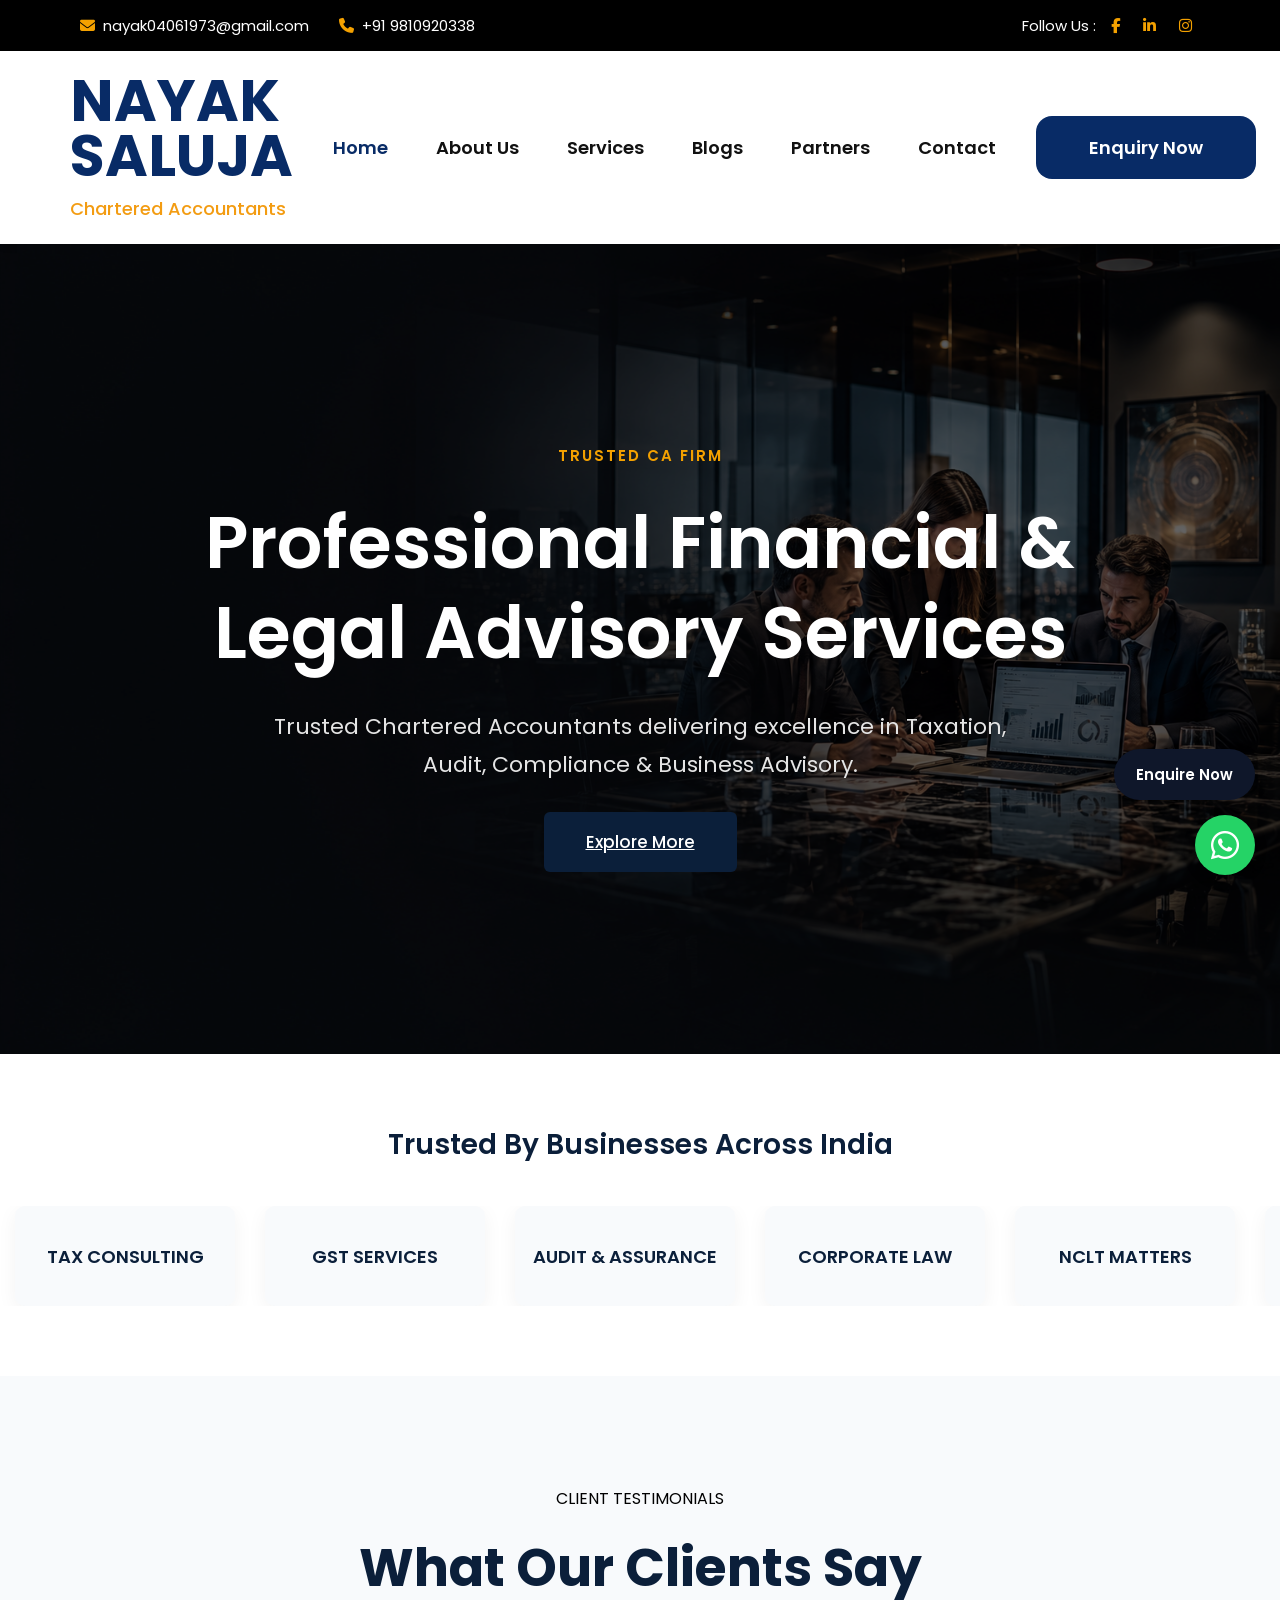
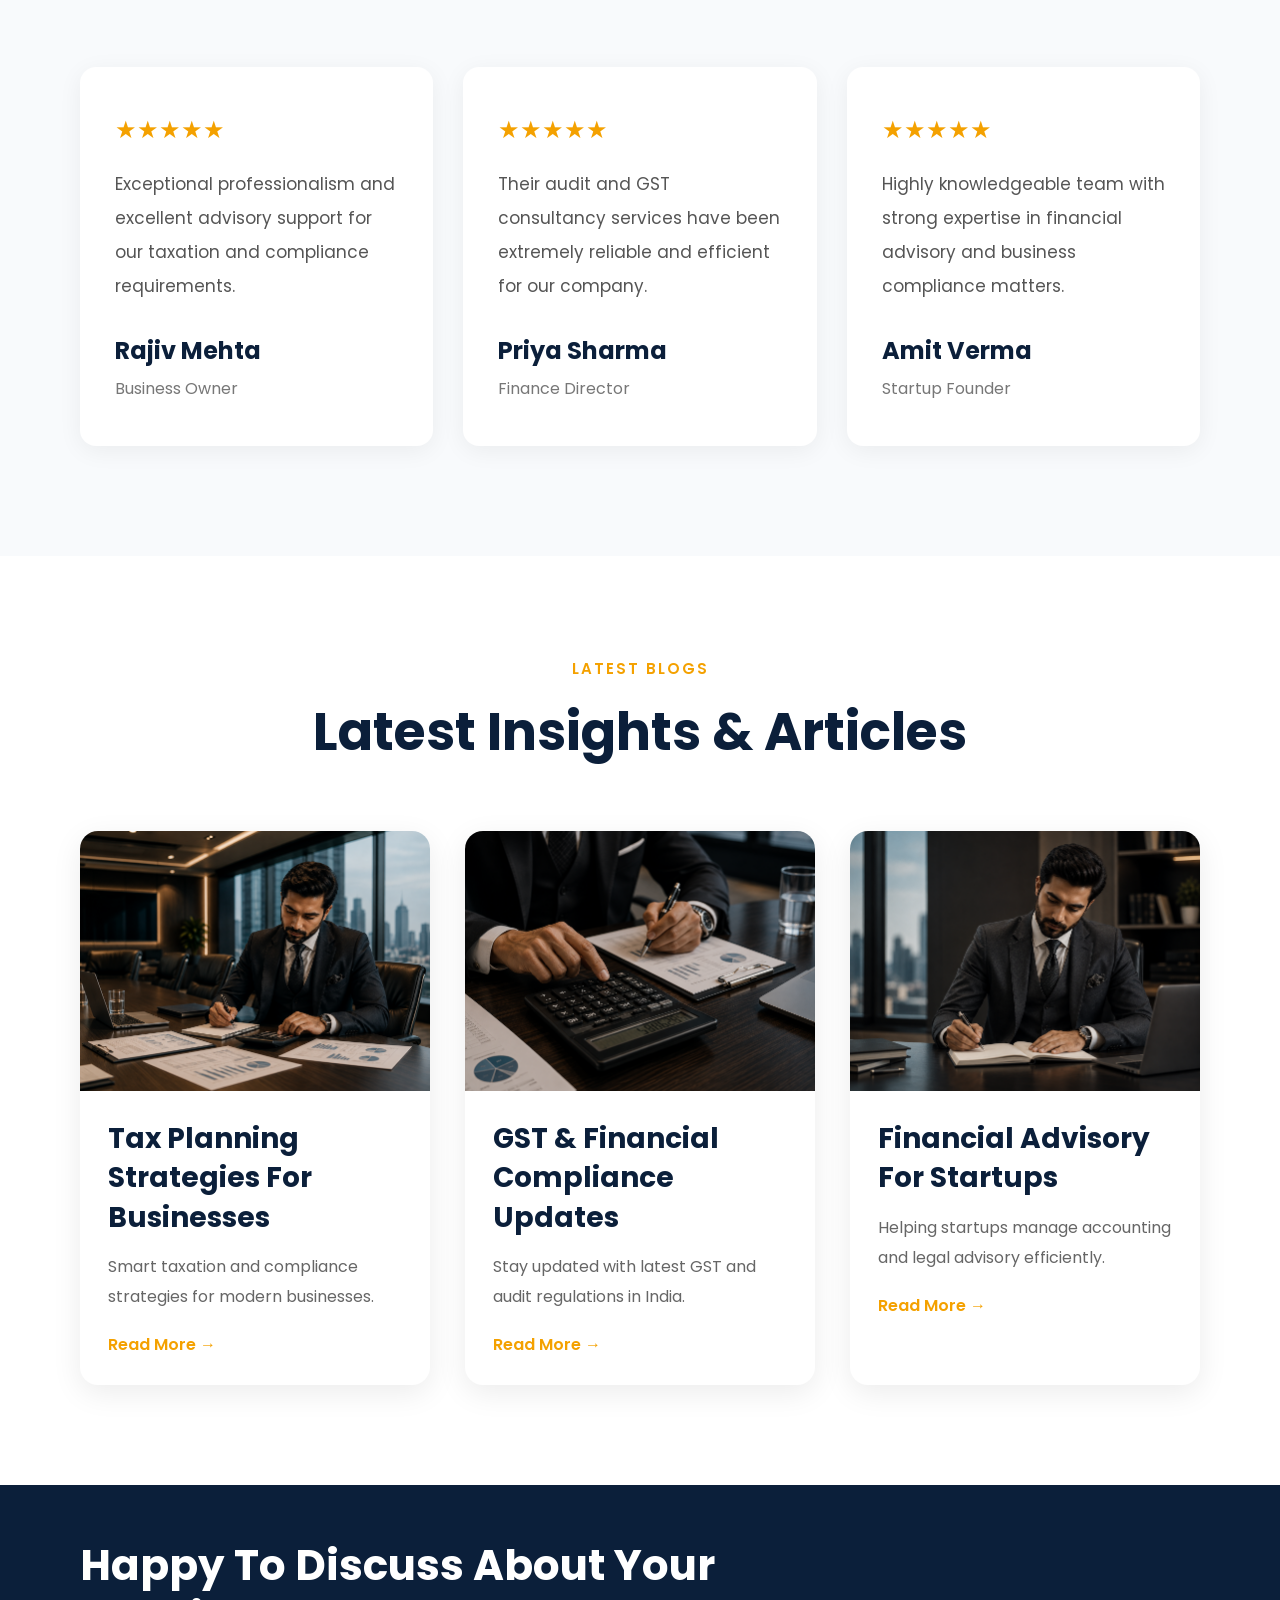
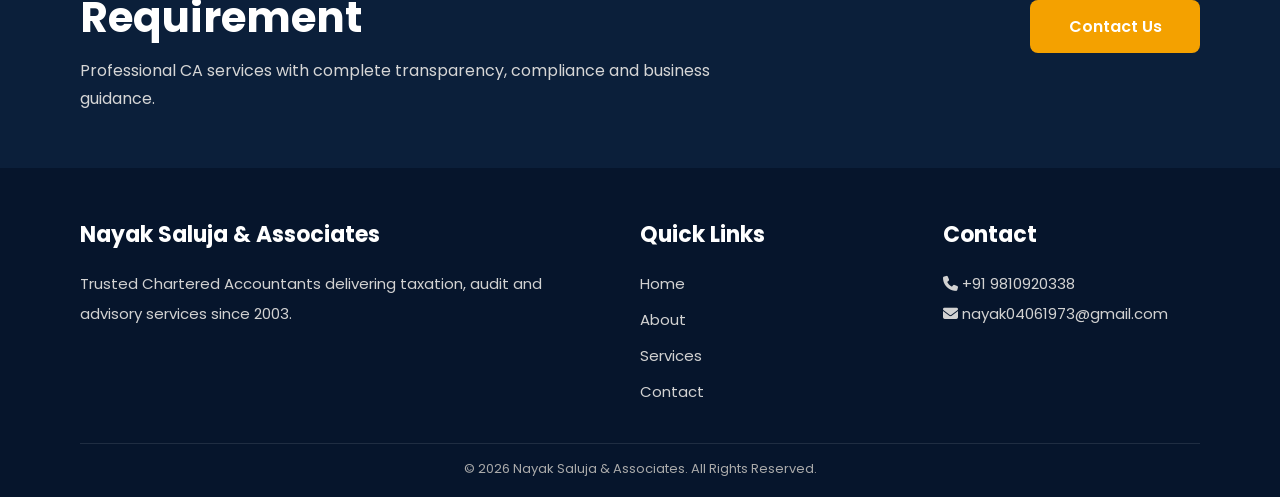
<file: index.html>
<!DOCTYPE html>
<html lang="en">

<head>

    <meta charset="UTF-8">
    <meta name="viewport" content="width=device-width, initial-scale=1.0">

    <title>Nayak Saluja & Associates</title>

    <!-- CSS -->

    <link rel="stylesheet" href="css/style.css">

    <!-- GOOGLE FONT -->

    <link href="https://fonts.googleapis.com/css2?family=Poppins:wght@300;400;500;600;700&display=swap"
        rel="stylesheet">

    <!-- FONT AWESOME -->

    <link rel="stylesheet"
        href="https://cdnjs.cloudflare.com/ajax/libs/font-awesome/6.5.1/css/all.min.css"/>

</head>

<body>

    <!-- TOP BAR -->

    <div class="top-bar">

        <div class="container">

            <div class="top-left">

                <span>
                    <i class="fa-solid fa-envelope"></i>
                    nayak04061973@gmail.com
                </span>

                <span>
                    <i class="fa-solid fa-phone"></i>
                    +91 9810920338
                </span>

            </div>

            <div class="top-right">

                <span>Follow Us :</span>

                <i class="fa-brands fa-facebook-f"></i>
                <i class="fa-brands fa-linkedin-in"></i>
                <i class="fa-brands fa-instagram"></i>

            </div>

        </div>

    </div>

    <!-- NAVBAR -->

    <nav class="navbar">

        <div class="logo">

            <h2>NAYAK SALUJA</h2>

            <p>Chartered Accountants</p>

        </div>

        <ul class="nav-links">

            <li>
                <a href="index.html" class="active-link">
                    Home
                </a>
            </li>

            <li>
                <a href="pages/about.html">
                    About Us
                </a>
            </li>

            <li>
                <a href="pages/services.html">
                    Services
                </a>
            </li>

            <li>
                <a href="pages/blogs.html">
                    Blogs
                </a>
            </li>

            <li>
                <a href="pages/partners.html">
                    Partners
                </a>
            </li>

            <li>
                <a href="pages/contact.html">
                    Contact
                </a>
            </li>

        </ul>

        <a href="pages/contact.html" class="nav-btn">
            Enquiry Now
        </a>

    </nav>

    <!-- HERO SECTION -->

    <section class="hero-clean">

        <div class="hero-overlay"></div>

        <div class="container">

            <div class="hero-clean-content reveal">

                <span class="hero-mini-title">
                    TRUSTED CA FIRM
                </span>

                <h1>
                    Professional Financial & <br>
                    Legal Advisory Services
                </h1>

                <p>
                    Trusted Chartered Accountants delivering excellence in
                    Taxation, Audit, Compliance & Business Advisory.
                </p>

                <a href="pages/about.html" class="hero-clean-btn">
                    Explore More
                </a>

            </div>

        </div>

    </section>

    <!-- CLIENT MARQUEE -->

    <section class="client-section">

        <div class="client-heading">

            <span>
                Trusted By Businesses Across India
            </span>

        </div>

        <div class="client-slider">

            <div class="client-track">

                <div class="client-item">
                    TAX CONSULTING
                </div>

                <div class="client-item">
                    GST SERVICES
                </div>

                <div class="client-item">
                    AUDIT & ASSURANCE
                </div>

                <div class="client-item">
                    CORPORATE LAW
                </div>

                <div class="client-item">
                    NCLT MATTERS
                </div>

                <div class="client-item">
                    FINANCIAL ADVISORY
                </div>

                <!-- DUPLICATE -->

                <div class="client-item">
                    TAX CONSULTING
                </div>

                <div class="client-item">
                    GST SERVICES
                </div>

                <div class="client-item">
                    AUDIT & ASSURANCE
                </div>

                <div class="client-item">
                    CORPORATE LAW
                </div>

                <div class="client-item">
                    NCLT MATTERS
                </div>

                <div class="client-item">
                    FINANCIAL ADVISORY
                </div>

            </div>

        </div>

    </section>

    <!-- TESTIMONIAL SECTION -->

    <section class="testimonial-section">

        <div class="container">

            <div class="testimonial-heading">

                <span class="small-heading">
                    CLIENT TESTIMONIALS
                </span>

                <h2>
                    What Our Clients Say
                </h2>

            </div>

            <div class="testimonial-grid">

                <div class="testimonial-card reveal">

                    <div class="stars">
                        ★★★★★
                    </div>

                    <p>
                        Exceptional professionalism and excellent advisory
                        support for our taxation and compliance requirements.
                    </p>

                    <h3>
                        Rajiv Mehta
                    </h3>

                    <span>
                        Business Owner
                    </span>

                </div>

                <div class="testimonial-card reveal">

                    <div class="stars">
                        ★★★★★
                    </div>

                    <p>
                        Their audit and GST consultancy services have been
                        extremely reliable and efficient for our company.
                    </p>

                    <h3>
                        Priya Sharma
                    </h3>

                    <span>
                        Finance Director
                    </span>

                </div>

                <div class="testimonial-card reveal">

                    <div class="stars">
                        ★★★★★
                    </div>

                    <p>
                        Highly knowledgeable team with strong expertise in
                        financial advisory and business compliance matters.
                    </p>

                    <h3>
                        Amit Verma
                    </h3>

                    <span>
                        Startup Founder
                    </span>

                </div>

            </div>

        </div>

    </section>

    <!-- BLOG SECTION -->

    <section class="blog-section">

        <div class="section-title">

            <span>LATEST BLOGS</span>

            <h2>Latest Insights & Articles</h2>

        </div>

        <div class="blog-grid">

            <div class="blog-card">

                <img src="assets/images/ca_2.png" alt="Blog">

                <div class="blog-content">

                    <h3>Tax Planning Strategies For Businesses</h3>

                    <p>
                        Smart taxation and compliance strategies for modern businesses.
                    </p>

                    <a href="pages/blogs.html">
                        Read More →
                    </a>

                </div>

            </div>

            <div class="blog-card">

                <img src="assets/images/ca_3.png" alt="Blog">

                <div class="blog-content">

                    <h3>GST & Financial Compliance Updates</h3>

                    <p>
                        Stay updated with latest GST and audit regulations in India.
                    </p>

                    <a href="pages/blogs.html">
                        Read More →
                    </a>

                </div>

            </div>

            <div class="blog-card">

                <img src="assets/images/ca_4.png" alt="Blog">

                <div class="blog-content">

                    <h3>Financial Advisory For Startups</h3>

                    <p>
                        Helping startups manage accounting and legal advisory efficiently.
                    </p>

                    <a href="pages/blogs.html">
                        Read More →
                    </a>

                </div>

            </div>

        </div>

    </section>

    <!-- CTA SECTION -->

    <section class="cta-section">

        <div class="cta-container">

            <div class="cta-text">

                <h2>
                    Happy To Discuss About Your Requirement
                </h2>

                <p>
                    Professional CA services with complete transparency,
                    compliance and business guidance.
                </p>

            </div>

            <a href="pages/contact.html" class="cta-btn">
                Contact Us
            </a>

        </div>

    </section>

    <!-- FOOTER -->

    <footer class="footer">

        <div class="footer-grid">

            <div class="footer-about">

                <h3>Nayak Saluja & Associates</h3>

                <p>
                    Trusted Chartered Accountants delivering taxation,
                    audit and advisory services since 2003.
                </p>

            </div>

            <div class="footer-links">

                <h3>Quick Links</h3>

                <a href="index.html">Home</a>
                <a href="pages/about.html">About</a>
                <a href="pages/services.html">Services</a>
                <a href="pages/contact.html">Contact</a>

            </div>

            <div class="footer-contact">

                <h3>Contact</h3>

                <p>
                    <i class="fa-solid fa-phone"></i>
                    +91 9810920338
                </p>

                <p>
                    <i class="fa-solid fa-envelope"></i>
                    nayak04061973@gmail.com
                </p>

            </div>

        </div>

        <div class="footer-bottom">

            <p>
                © 2026 Nayak Saluja & Associates. All Rights Reserved.
            </p>

        </div>

    </footer>

    <!-- WHATSAPP FLOATING BUTTON -->

    <a href="https://wa.me/919810920338" class="whatsapp-float" target="_blank">
        <i class="fa-brands fa-whatsapp"></i>
    </a>

    <!-- ENQUIRY FLOATING BUTTON -->

    <a href="pages/contact.html" class="enquiry-float">
        Enquire Now
    </a>

    <style>

        .whatsapp-float{
            position: fixed;
            width: 60px;
            height: 60px;
            bottom: 25px;
            right: 25px;
            background: #25D366;
            color: #fff;
            border-radius: 50%;
            text-align: center;
            font-size: 32px;
            box-shadow: 0 4px 12px rgba(0,0,0,0.25);
            z-index: 999;
            display: flex;
            align-items: center;
            justify-content: center;
            text-decoration: none;
            transition: 0.3s ease;
        }

        .whatsapp-float:hover{
            transform: scale(1.1);
            background: #1ebe5d;
        }

        .enquiry-float{
            position: fixed;
            right: 25px;
            bottom: 100px;
            background: #0f172a;
            color: #fff;
            padding: 14px 22px;
            border-radius: 50px;
            text-decoration: none;
            font-weight: 600;
            box-shadow: 0 4px 12px rgba(0,0,0,0.25);
            z-index: 999;
            transition: 0.3s ease;
        }

        .enquiry-float:hover{
            transform: translateY(-3px);
            background: #1e293b;
        }

    </style>

</body>

</html>
</file>
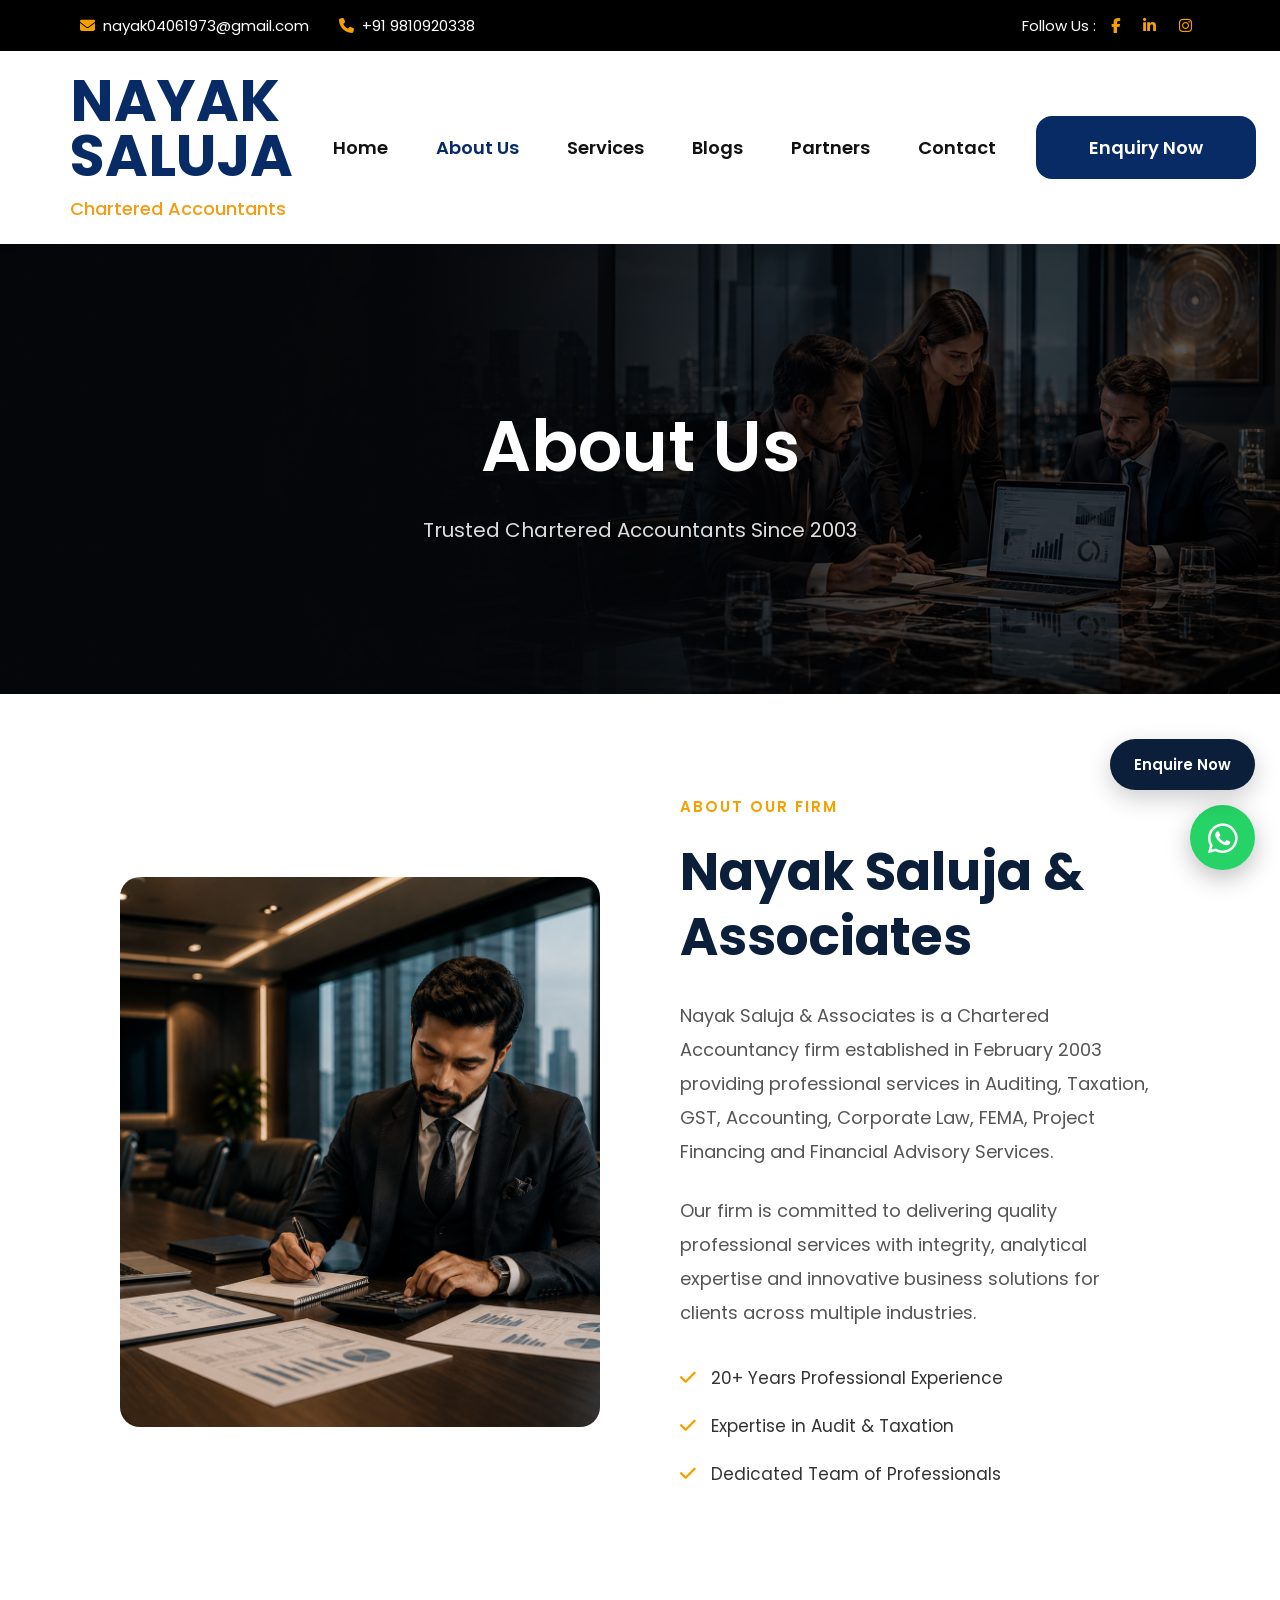
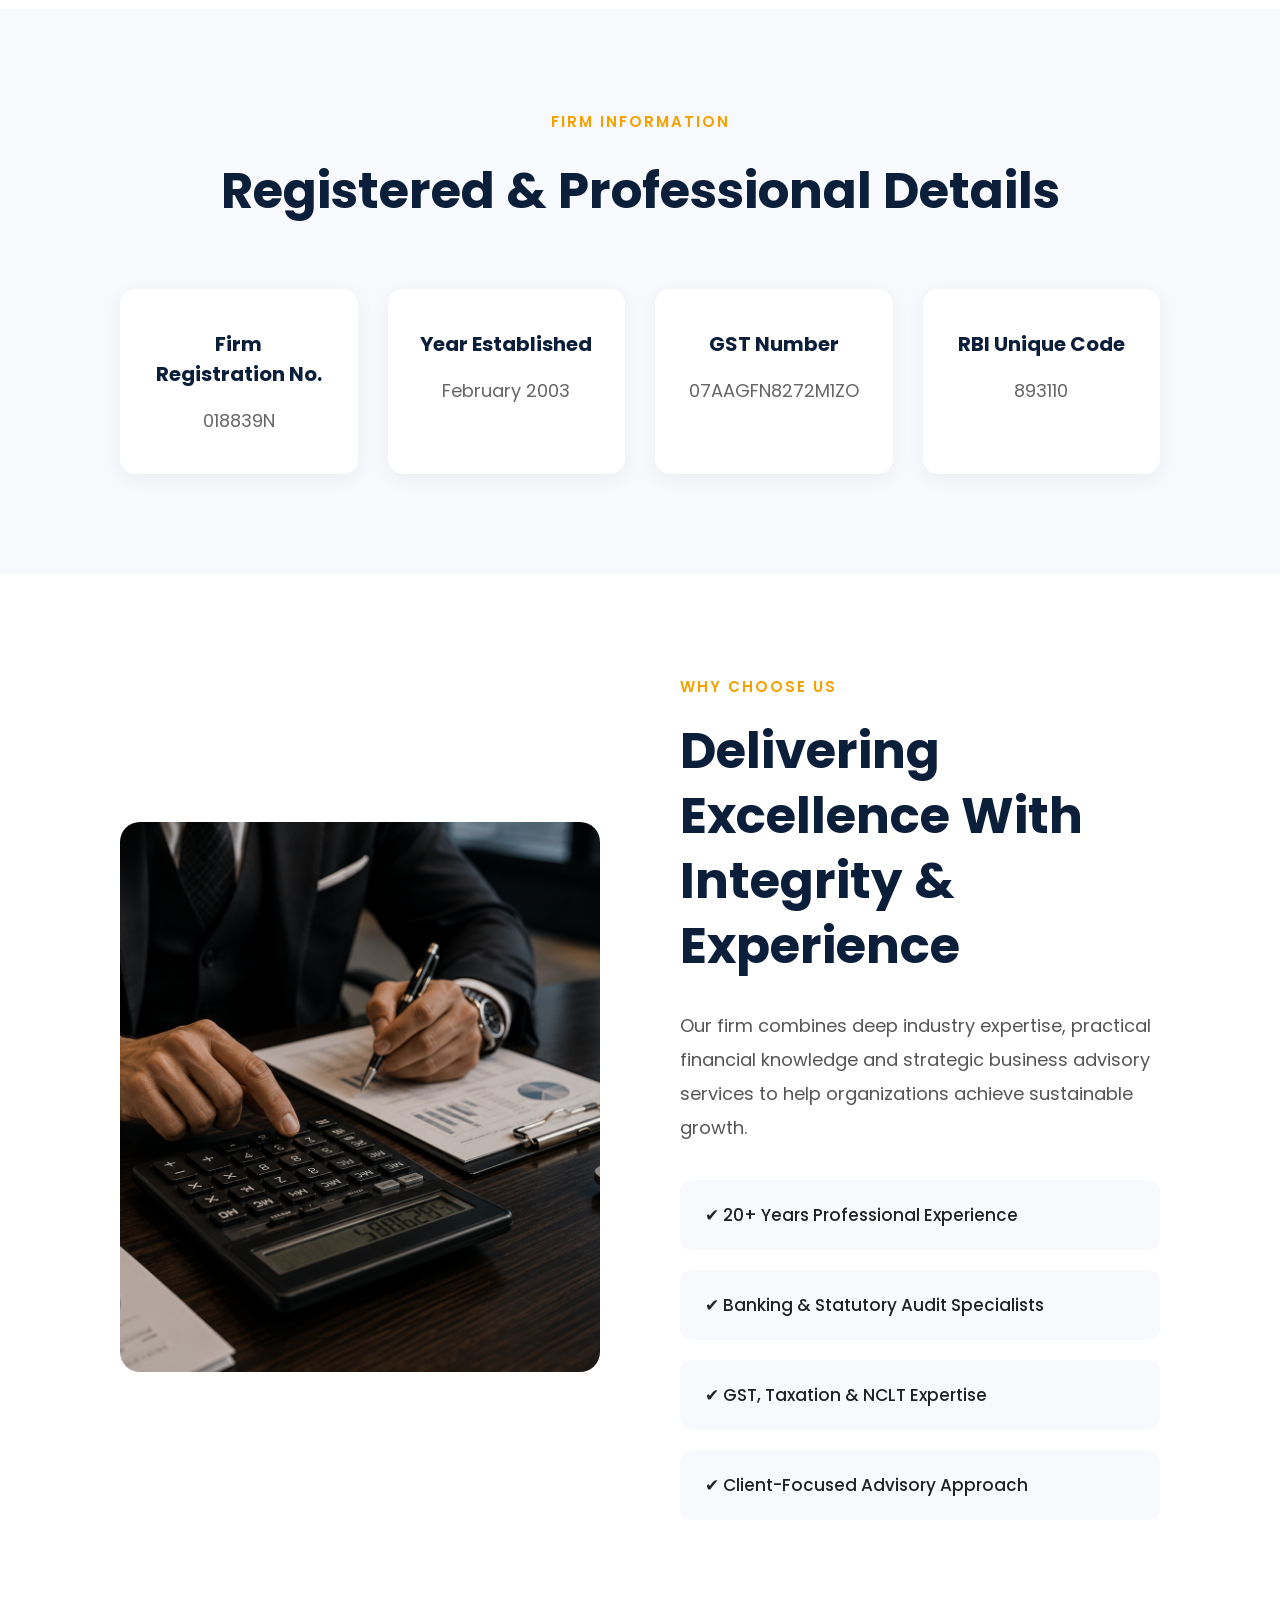
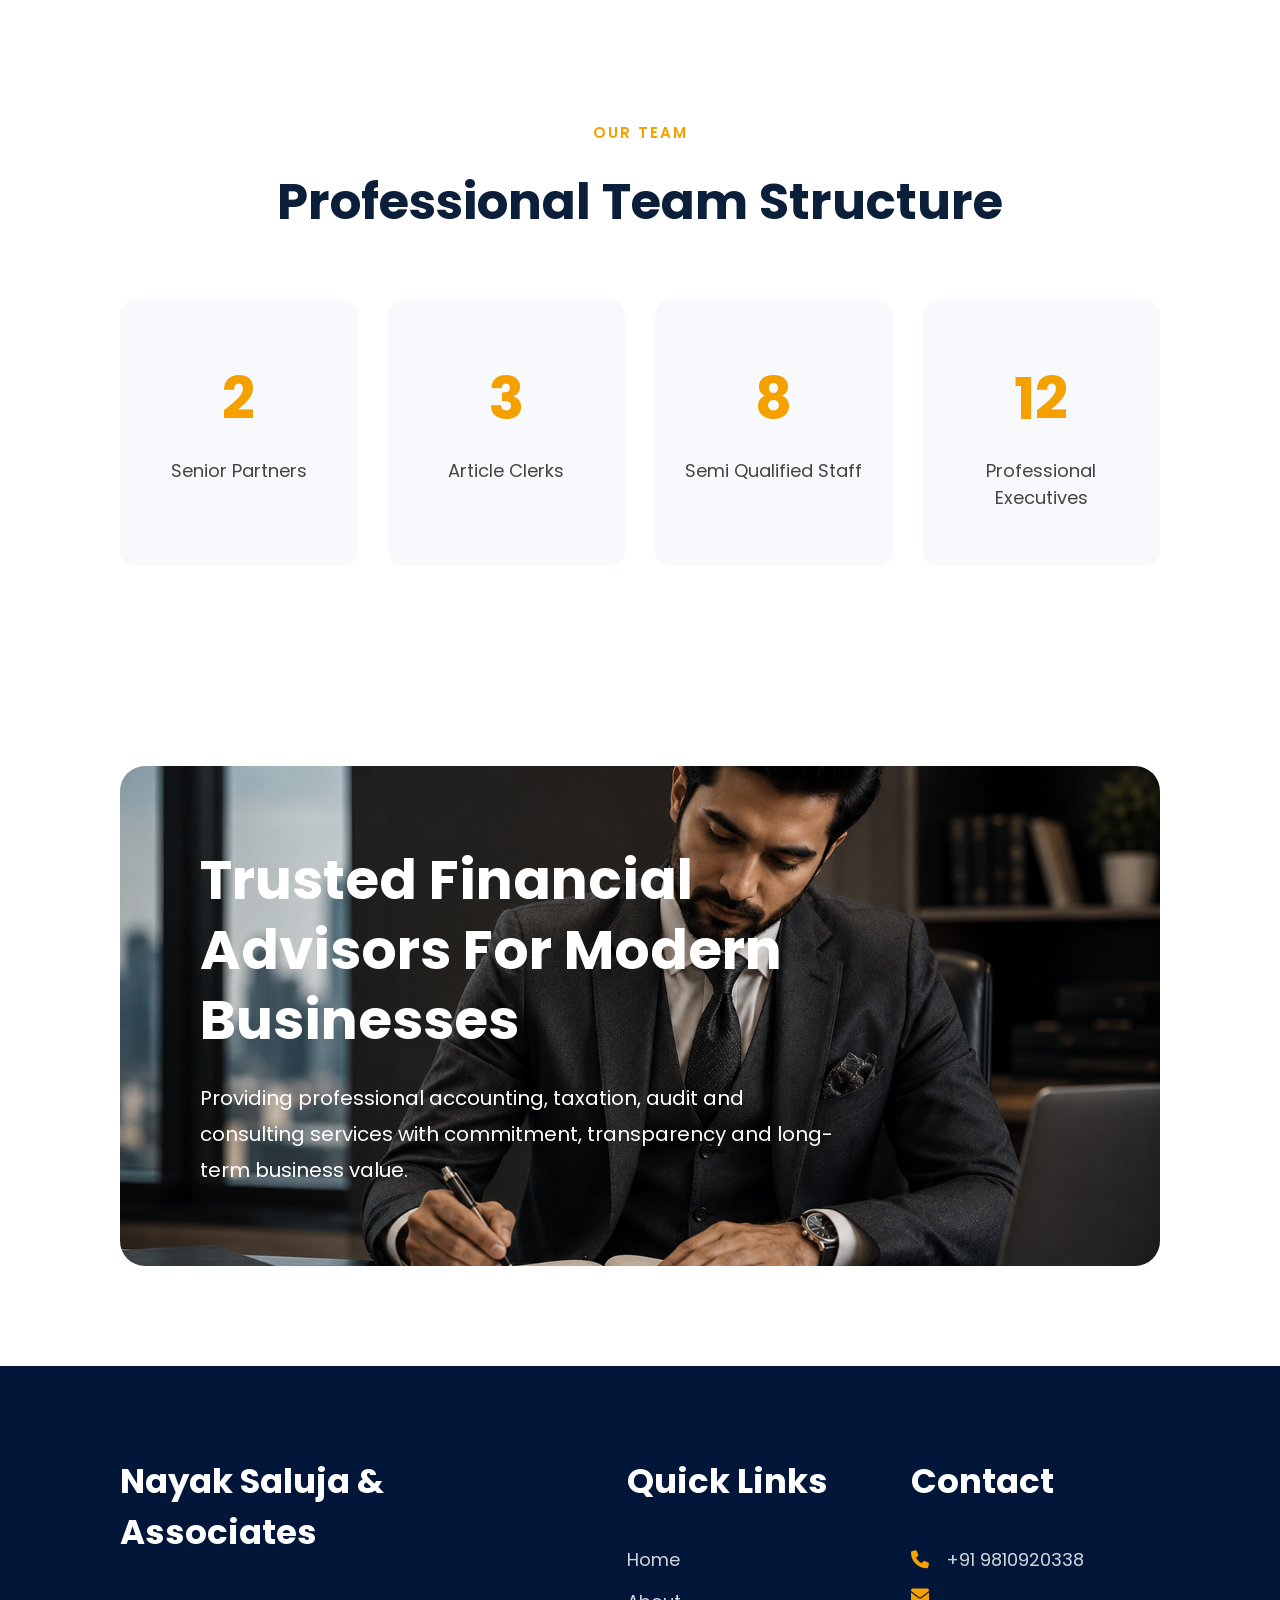
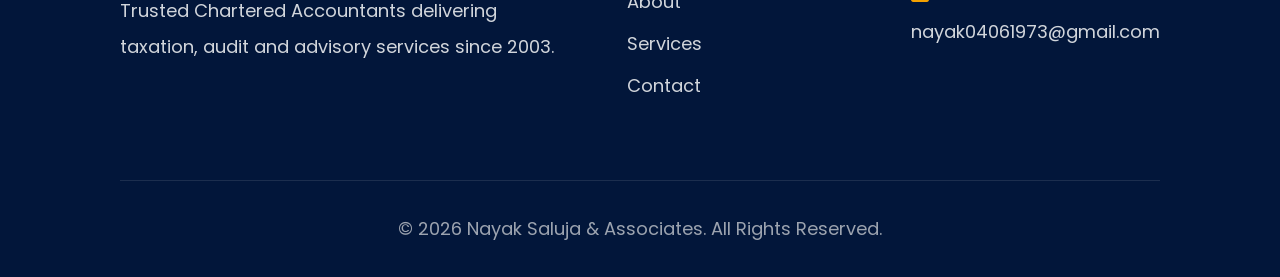
<file: pages/about.html>
<!DOCTYPE html>
<html lang="en">

<head>

    <meta charset="UTF-8">
    <meta name="viewport" content="width=device-width, initial-scale=1.0">

    <title>About Us | Nayak Saluja & Associates</title>

    <!-- CSS -->
    <link rel="stylesheet" href="../css/style.css">
    <link rel="stylesheet" href="../css/about.css">

    <!-- GOOGLE FONT -->
    <link href="https://fonts.googleapis.com/css2?family=Poppins:wght@300;400;500;600;700&display=swap"
        rel="stylesheet">

    <!-- FONT AWESOME -->
    <link rel="stylesheet"
        href="https://cdnjs.cloudflare.com/ajax/libs/font-awesome/6.5.1/css/all.min.css" />

</head>

<body>

    <!-- TOP BAR -->

    <div class="top-bar">

        <div class="top-left">

            <span>
                <i class="fa-solid fa-envelope"></i>
                nayak04061973@gmail.com
            </span>

            <span>
                <i class="fa-solid fa-phone"></i>
                +91 9810920338
            </span>

        </div>

        <div class="top-right">

            <span>Follow Us :</span>

            <i class="fa-brands fa-facebook-f"></i>
            <i class="fa-brands fa-linkedin-in"></i>
            <i class="fa-brands fa-instagram"></i>

        </div>

    </div>

    <!-- NAVBAR -->

    <nav class="navbar">

        <div class="logo">

            <h2>NAYAK SALUJA</h2>
            <p>Chartered Accountants</p>

        </div>

        <ul class="nav-links">

            <li>
                <a href="../index.html">
                    Home
                </a>
            </li>

            <li>
                <a href="about.html" class="active-link">
                    About Us
                </a>
            </li>

            <li>
                <a href="services.html">
                    Services
                </a>
            </li>
            <li>
                <a href="blogs.html">
                    Blogs
                </a>
            </li>

            <li>
                <a href="partners.html">
                    Partners
                </a>
            </li>

            <li>
                <a href="contact.html">
                    Contact
                </a>
            </li>

        </ul>

        <a href="contact.html" class="nav-btn">
            Enquiry Now
        </a>

    </nav>

    <!-- ABOUT HERO -->

    <section class="about-hero">

        <div class="about-overlay"></div>

        <div class="about-hero-content">

            <h1>About Us</h1>

            <p>
                Trusted Chartered Accountants Since 2003
            </p>

        </div>

    </section>

    <!-- ABOUT COMPANY -->

    <section class="about-company">

        <div class="about-container">

            <!-- LEFT IMAGE -->

            <div class="about-image reveal">

                <img src="../assets/images/ca_2.png" alt="About">

            </div>

            <!-- RIGHT CONTENT -->

            <div class="about-text reveal">

                <span class="small-heading">
                    ABOUT OUR FIRM
                </span>

                <h2>
                    Nayak Saluja & Associates
                </h2>

                <p>
                    Nayak Saluja & Associates is a Chartered Accountancy firm
                    established in February 2003 providing professional services
                    in Auditing, Taxation, GST, Accounting, Corporate Law, FEMA,
                    Project Financing and Financial Advisory Services.
                </p>

                <p>
                    Our firm is committed to delivering quality professional
                    services with integrity, analytical expertise and innovative
                    business solutions for clients across multiple industries.
                </p>

                <!-- POINTS -->

                <div class="about-points">

                    <div class="point">

                        <i class="fa-solid fa-check"></i>

                        <span>
                            20+ Years Professional Experience
                        </span>

                    </div>

                    <div class="point">

                        <i class="fa-solid fa-check"></i>

                        <span>
                            Expertise in Audit & Taxation
                        </span>

                    </div>

                    <div class="point">

                        <i class="fa-solid fa-check"></i>

                        <span>
                            Dedicated Team of Professionals
                        </span>

                    </div>

                </div>

            </div>

        </div>

    </section>

    <!-- FIRM DETAILS -->

    <section class="firm-details-section">

        <div class="details-heading">

            <span class="small-heading">
                FIRM INFORMATION
            </span>

            <h2>
                Registered & Professional Details
            </h2>

        </div>

        <div class="details-grid">

            <div class="detail-card">
                <h3>Firm Registration No.</h3>
                <p>018839N</p>
            </div>

            <div class="detail-card">
                <h3>Year Established</h3>
                <p>February 2003</p>
            </div>

            <div class="detail-card">
                <h3>GST Number</h3>
                <p>07AAGFN8272M1ZO</p>
            </div>

            <div class="detail-card">
                <h3>RBI Unique Code</h3>
                <p>893110</p>
            </div>

        </div>

    </section>

    <!-- WHY CHOOSE US -->

    <section class="why-section">

        <div class="why-left">

            <img src="../assets/images/ca_3.png" alt="Why Choose Us">

        </div>

        <div class="why-right">

            <span class="small-heading">
                WHY CHOOSE US
            </span>

            <h2>
                Delivering Excellence With Integrity & Experience
            </h2>

            <p>
                Our firm combines deep industry expertise, practical
                financial knowledge and strategic business advisory
                services to help organizations achieve sustainable growth.
            </p>

            <div class="why-points">

                <div class="why-box">
                    ✔ 20+ Years Professional Experience
                </div>

                <div class="why-box">
                    ✔ Banking & Statutory Audit Specialists
                </div>

                <div class="why-box">
                    ✔ GST, Taxation & NCLT Expertise
                </div>

                <div class="why-box">
                    ✔ Client-Focused Advisory Approach
                </div>

            </div>

        </div>

    </section>

    <!-- TEAM STRUCTURE -->

    <section class="team-section">

        <div class="team-heading">

            <span class="small-heading">
                OUR TEAM
            </span>

            <h2>
                Professional Team Structure
            </h2>

        </div>

        <div class="team-grid">

            <div class="team-card">

                <h3>2</h3>

                <p>Senior Partners</p>

            </div>

            <div class="team-card">

                <h3>3</h3>

                <p>Article Clerks</p>

            </div>

            <div class="team-card">

                <h3>8</h3>

                <p>Semi Qualified Staff</p>

            </div>

            <div class="team-card">

                <h3>12</h3>

                <p>Professional Executives</p>

            </div>

        </div>

    </section>

    <!-- FINAL IMAGE SECTION -->

    <section class="final-image-section">

        <div class="final-overlay"></div>

        <div class="final-content">

            <img src="../assets/images/ca_4.png" alt="CA Firm">

            <div class="final-text">

                <h2>
                    Trusted Financial Advisors For Modern Businesses
                </h2>

                <p>
                    Providing professional accounting, taxation, audit and
                    consulting services with commitment, transparency and
                    long-term business value.
                </p>

            </div>

        </div>

    </section>

    <!-- FOOTER -->

    <footer class="footer">

        <div class="container footer-grid">

            <!-- LEFT -->

            <div class="footer-about">

                <h2>Nayak Saluja & Associates</h2>

                <p>
                    Trusted Chartered Accountants delivering taxation,
                    audit and advisory services since 2003.
                </p>

            </div>

            <!-- CENTER -->

            <div class="footer-links">

                <h2>Quick Links</h2>

                <ul>

                    <li>
                        <a href="../index.html">Home</a>
                    </li>

                    <li>
                        <a href="about.html">About</a>
                    </li>

                    <li>
                        <a href="services.html">Services</a>
                    </li>

                    <li>
                        <a href="contact.html">Contact</a>
                    </li>

                </ul>

            </div>

            <!-- RIGHT -->

            <div class="footer-contact">

                <h2>Contact</h2>

                <p>
                    <i class="fa-solid fa-phone"></i>
                    +91 9810920338
                </p>

                <p>
                    <i class="fa-solid fa-envelope"></i>
                    nayak04061973@gmail.com
                </p>

            </div>

        </div>

        <div class="footer-bottom">

            <p>
                © 2026 Nayak Saluja & Associates. All Rights Reserved.
            </p>

        </div>

    </footer>

    <!-- WHATSAPP FLOATING BUTTON -->

    <a href="https://wa.me/919810920338" class="whatsapp-float" target="_blank">
        <i class="fa-brands fa-whatsapp"></i>
    </a>

    <!-- ENQUIRY FLOATING BUTTON -->

    <a href="contact.html" class="enquiry-float">
        Enquire Now
    </a>

    <!-- JS -->

    <script src="../js/script.js"></script>

</body>

</html>
</file>
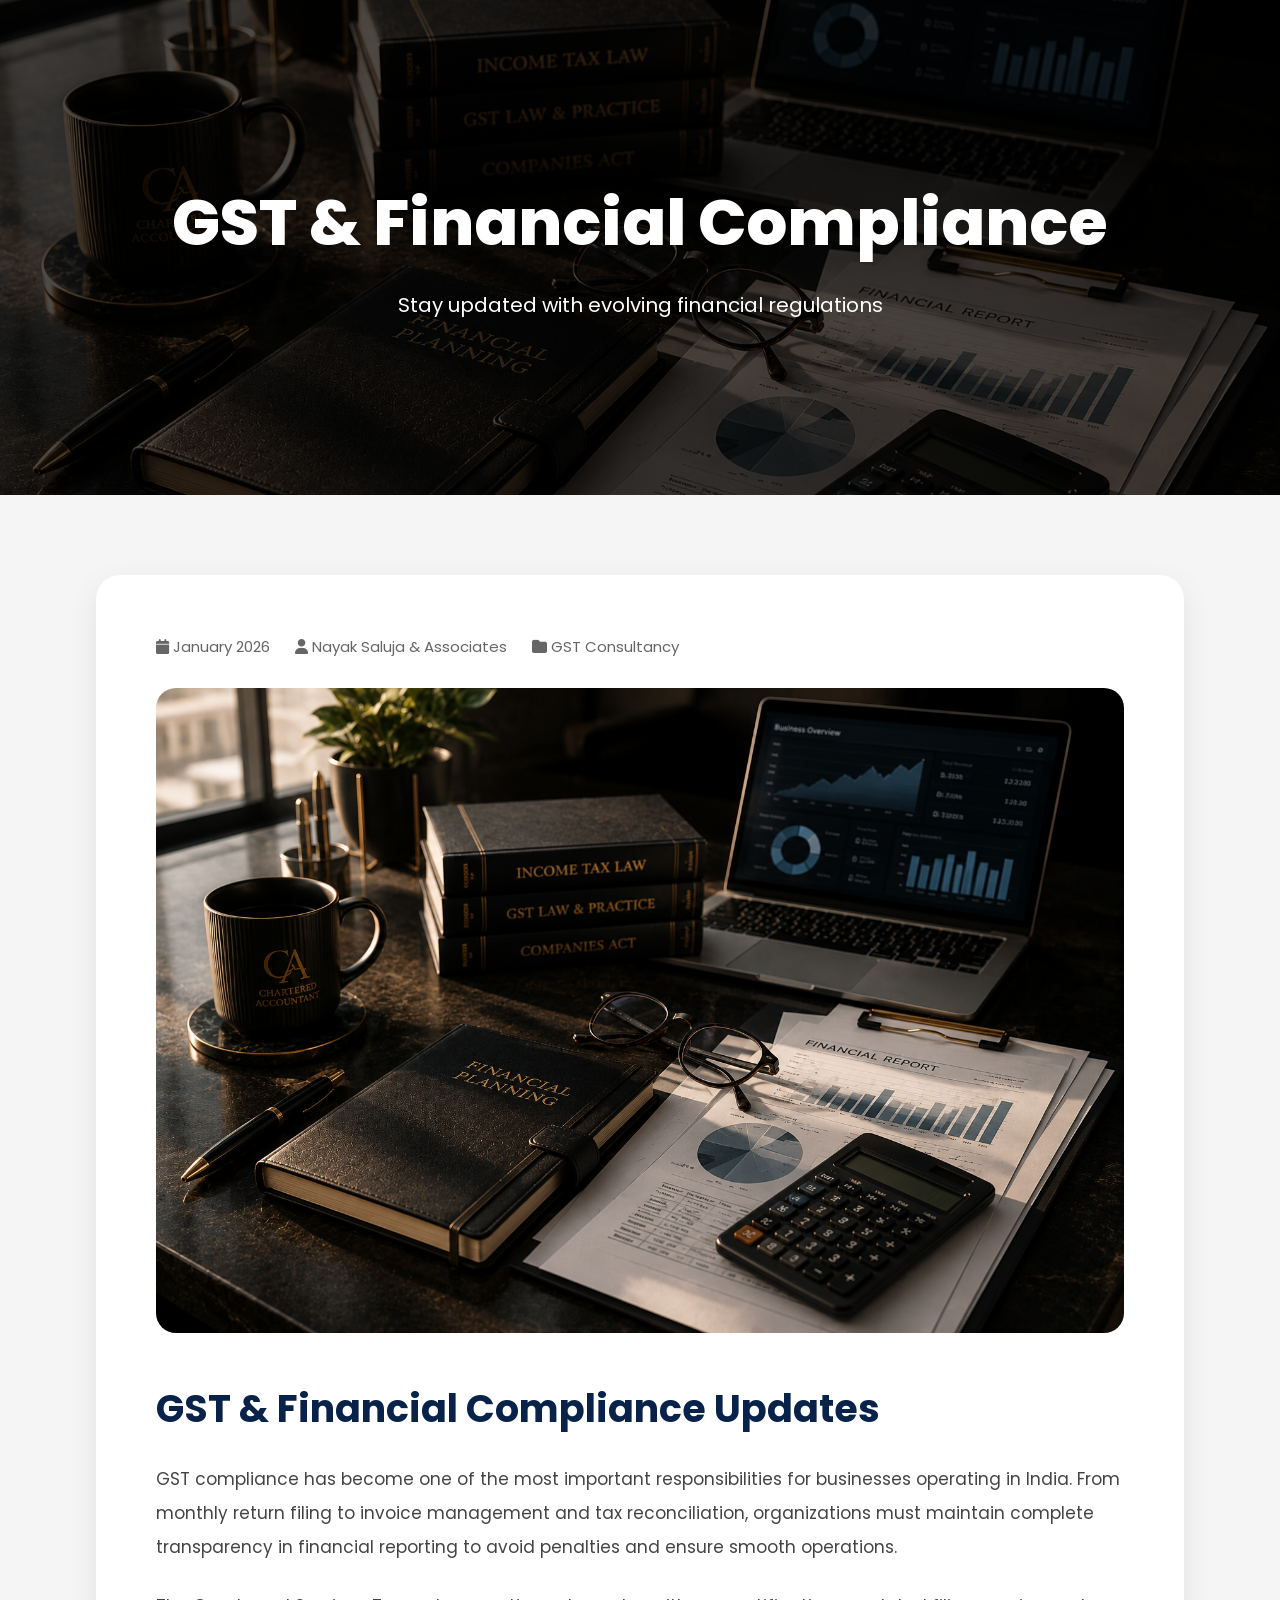
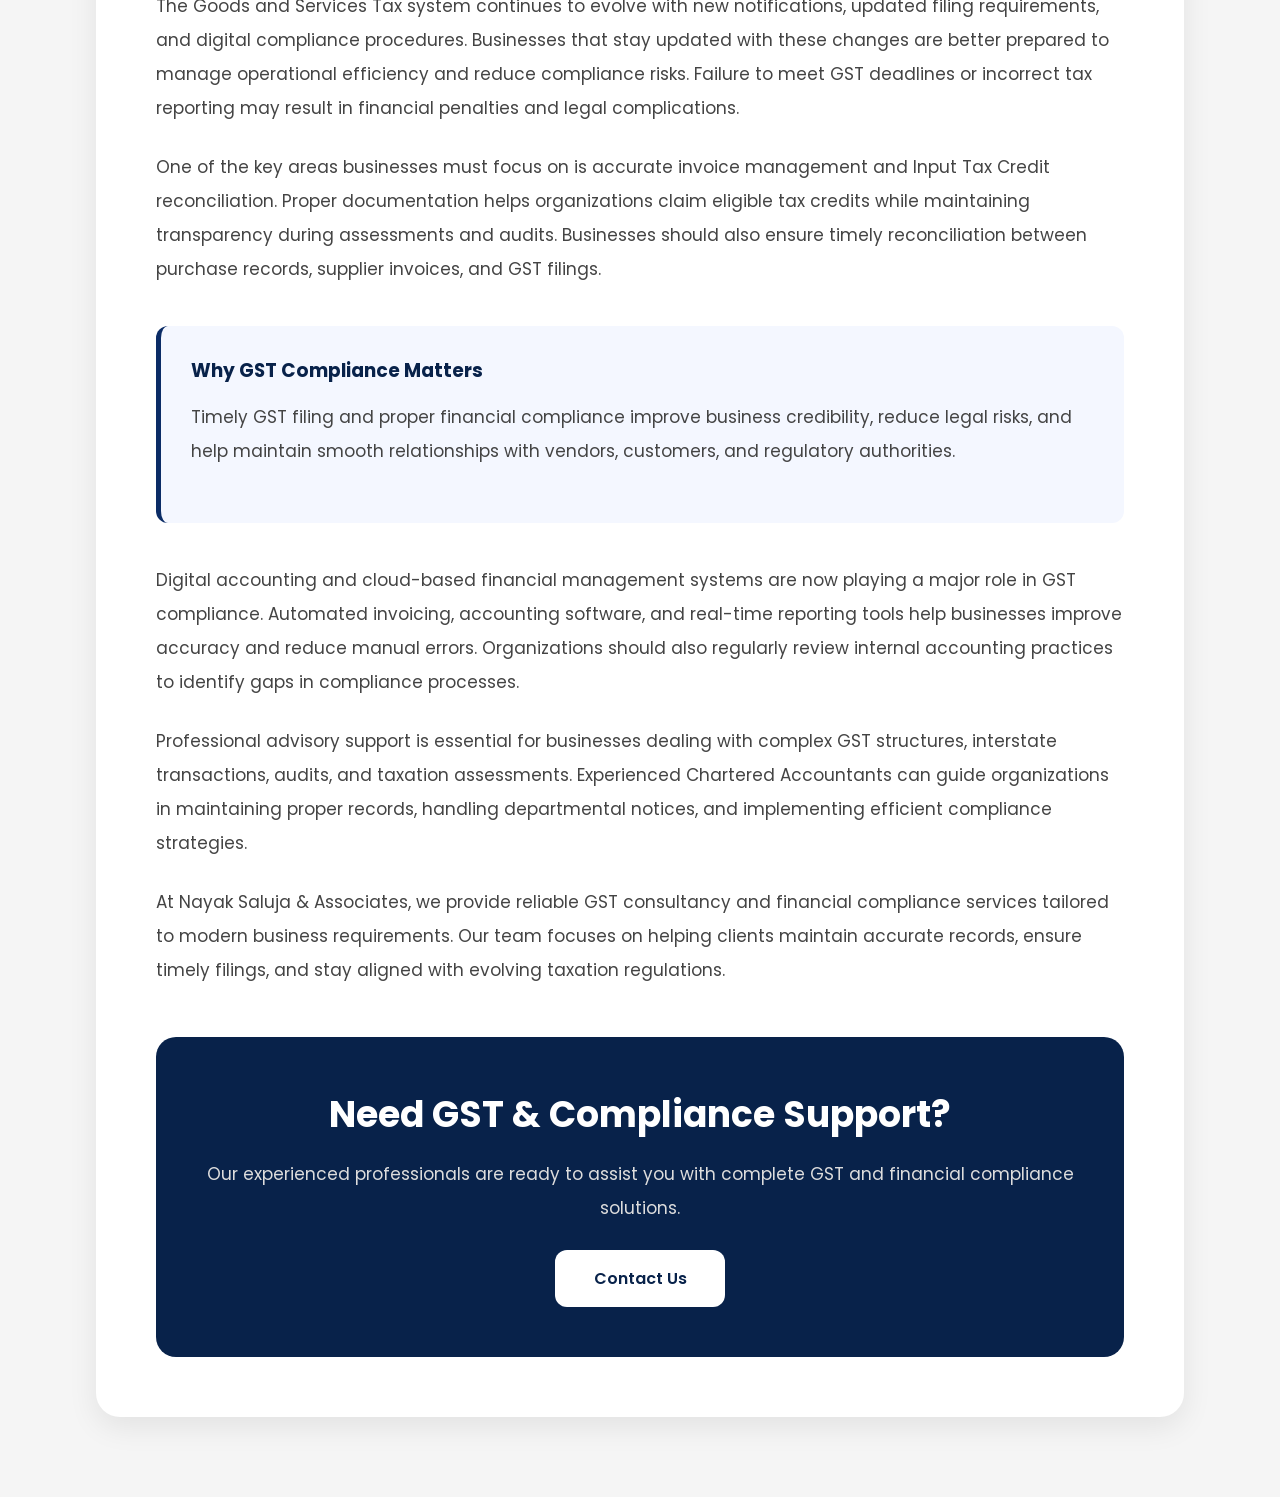
<file: pages/blog-gst-updates.html>
<!DOCTYPE html>
<html lang="en">

<head>

    <meta charset="UTF-8">
    <meta name="viewport" content="width=device-width, initial-scale=1.0">

    <title>GST & Financial Compliance Updates | Nayak Saluja & Associates</title>

    <!-- CSS -->

    <link rel="stylesheet" href="../css/style.css">

    <!-- GOOGLE FONT -->

    <link href="https://fonts.googleapis.com/css2?family=Poppins:wght@300;400;500;600;700&display=swap"
        rel="stylesheet">

    <!-- FONT AWESOME -->

    <link rel="stylesheet"
        href="https://cdnjs.cloudflare.com/ajax/libs/font-awesome/6.5.1/css/all.min.css"/>

    <style>

        *{
            margin:0;
            padding:0;
            box-sizing:border-box;
        }

        body{
            font-family:'Poppins', sans-serif;
            background:#f5f5f5;
            color:#111;
        }

        .blog-hero{
            height:55vh;

            background:
            linear-gradient(rgba(0,0,0,0.7), rgba(0,0,0,0.7)),
            url('../assets/images/blog-2.jpg');

            background-size:cover;
            background-position:center;

            display:flex;
            justify-content:center;
            align-items:center;

            text-align:center;
            color:white;
        }

        .blog-hero-content h1{
            font-size:64px;
            font-weight:800;
            margin-bottom:20px;
        }

        .blog-hero-content p{
            font-size:20px;
        }

        .blog-container{
            width:85%;
            max-width:1100px;

            margin:80px auto;

            background:white;
            padding:60px;

            border-radius:24px;

            box-shadow:0 10px 30px rgba(0,0,0,0.08);
        }

        .blog-meta{
            display:flex;
            gap:25px;
            margin-bottom:30px;
            color:#666;
            font-size:15px;
        }

        .blog-container img{
            width:100%;
            border-radius:20px;
            margin-bottom:40px;
        }

        .blog-container h2{
            font-size:38px;
            color:#08224a;
            margin-bottom:25px;
        }

        .blog-container p{
            line-height:2;
            color:#444;
            margin-bottom:25px;
            font-size:17px;
        }

        .highlight-box{
            background:#f4f7ff;
            border-left:5px solid #0b2c66;
            padding:30px;
            border-radius:12px;
            margin:40px 0;
        }

        .highlight-box h3{
            color:#08224a;
            margin-bottom:15px;
        }

        .cta-box{
            margin-top:50px;
            text-align:center;
            background:#08224a;
            color:white;
            padding:50px 30px;
            border-radius:20px;
        }

        .cta-box h3{
            font-size:36px;
            margin-bottom:15px;
        }

        .cta-box p{
            color:#ddd;
            margin-bottom:25px;
        }

        .cta-btn{
            display:inline-block;
            background:white;
            color:#08224a;
            text-decoration:none;
            padding:16px 32px;
            border-radius:12px;
            font-weight:600;
        }

        @media(max-width:768px){

            .blog-hero-content h1{
                font-size:42px;
            }

            .blog-container{
                width:92%;
                padding:35px 25px;
            }

            .blog-container h2{
                font-size:30px;
            }

            .blog-meta{
                flex-direction:column;
                gap:10px;
            }

        }

    </style>

</head>

<body>

    <!-- HERO -->

    <section class="blog-hero">

        <div class="blog-hero-content">

            <h1>
                GST & Financial Compliance
            </h1>

            <p>
                Stay updated with evolving financial regulations
            </p>

        </div>

    </section>

    <!-- BLOG CONTENT -->

    <section class="blog-container">

        <div class="blog-meta">

            <span>
                <i class="fa-solid fa-calendar"></i>
                January 2026
            </span>

            <span>
                <i class="fa-solid fa-user"></i>
                Nayak Saluja & Associates
            </span>

            <span>
                <i class="fa-solid fa-folder"></i>
                GST Consultancy
            </span>

        </div>

        <img src="../assets/images/blog-2.jpg" alt="GST Compliance">

        <h2>
            GST & Financial Compliance Updates
        </h2>

        <p>
            GST compliance has become one of the most important responsibilities for businesses operating in India. From monthly return filing to invoice management and tax reconciliation, organizations must maintain complete transparency in financial reporting to avoid penalties and ensure smooth operations.
        </p>

        <p>
            The Goods and Services Tax system continues to evolve with new notifications, updated filing requirements, and digital compliance procedures. Businesses that stay updated with these changes are better prepared to manage operational efficiency and reduce compliance risks. Failure to meet GST deadlines or incorrect tax reporting may result in financial penalties and legal complications.
        </p>

        <p>
            One of the key areas businesses must focus on is accurate invoice management and Input Tax Credit reconciliation. Proper documentation helps organizations claim eligible tax credits while maintaining transparency during assessments and audits. Businesses should also ensure timely reconciliation between purchase records, supplier invoices, and GST filings.
        </p>

        <div class="highlight-box">

            <h3>
                Why GST Compliance Matters
            </h3>

            <p>
                Timely GST filing and proper financial compliance improve business credibility, reduce legal risks, and help maintain smooth relationships with vendors, customers, and regulatory authorities.
            </p>

        </div>

        <p>
            Digital accounting and cloud-based financial management systems are now playing a major role in GST compliance. Automated invoicing, accounting software, and real-time reporting tools help businesses improve accuracy and reduce manual errors. Organizations should also regularly review internal accounting practices to identify gaps in compliance processes.
        </p>

        <p>
            Professional advisory support is essential for businesses dealing with complex GST structures, interstate transactions, audits, and taxation assessments. Experienced Chartered Accountants can guide organizations in maintaining proper records, handling departmental notices, and implementing efficient compliance strategies.
        </p>

        <p>
            At Nayak Saluja & Associates, we provide reliable GST consultancy and financial compliance services tailored to modern business requirements. Our team focuses on helping clients maintain accurate records, ensure timely filings, and stay aligned with evolving taxation regulations.
        </p>

        <!-- CTA -->

        <div class="cta-box">

            <h3>
                Need GST & Compliance Support?
            </h3>

            <p>
                Our experienced professionals are ready to assist you with complete GST and financial compliance solutions.
            </p>

            <a href="contact.html" class="cta-btn">
                Contact Us
            </a>

        </div>

    </section>

</body>

</html>
</file>
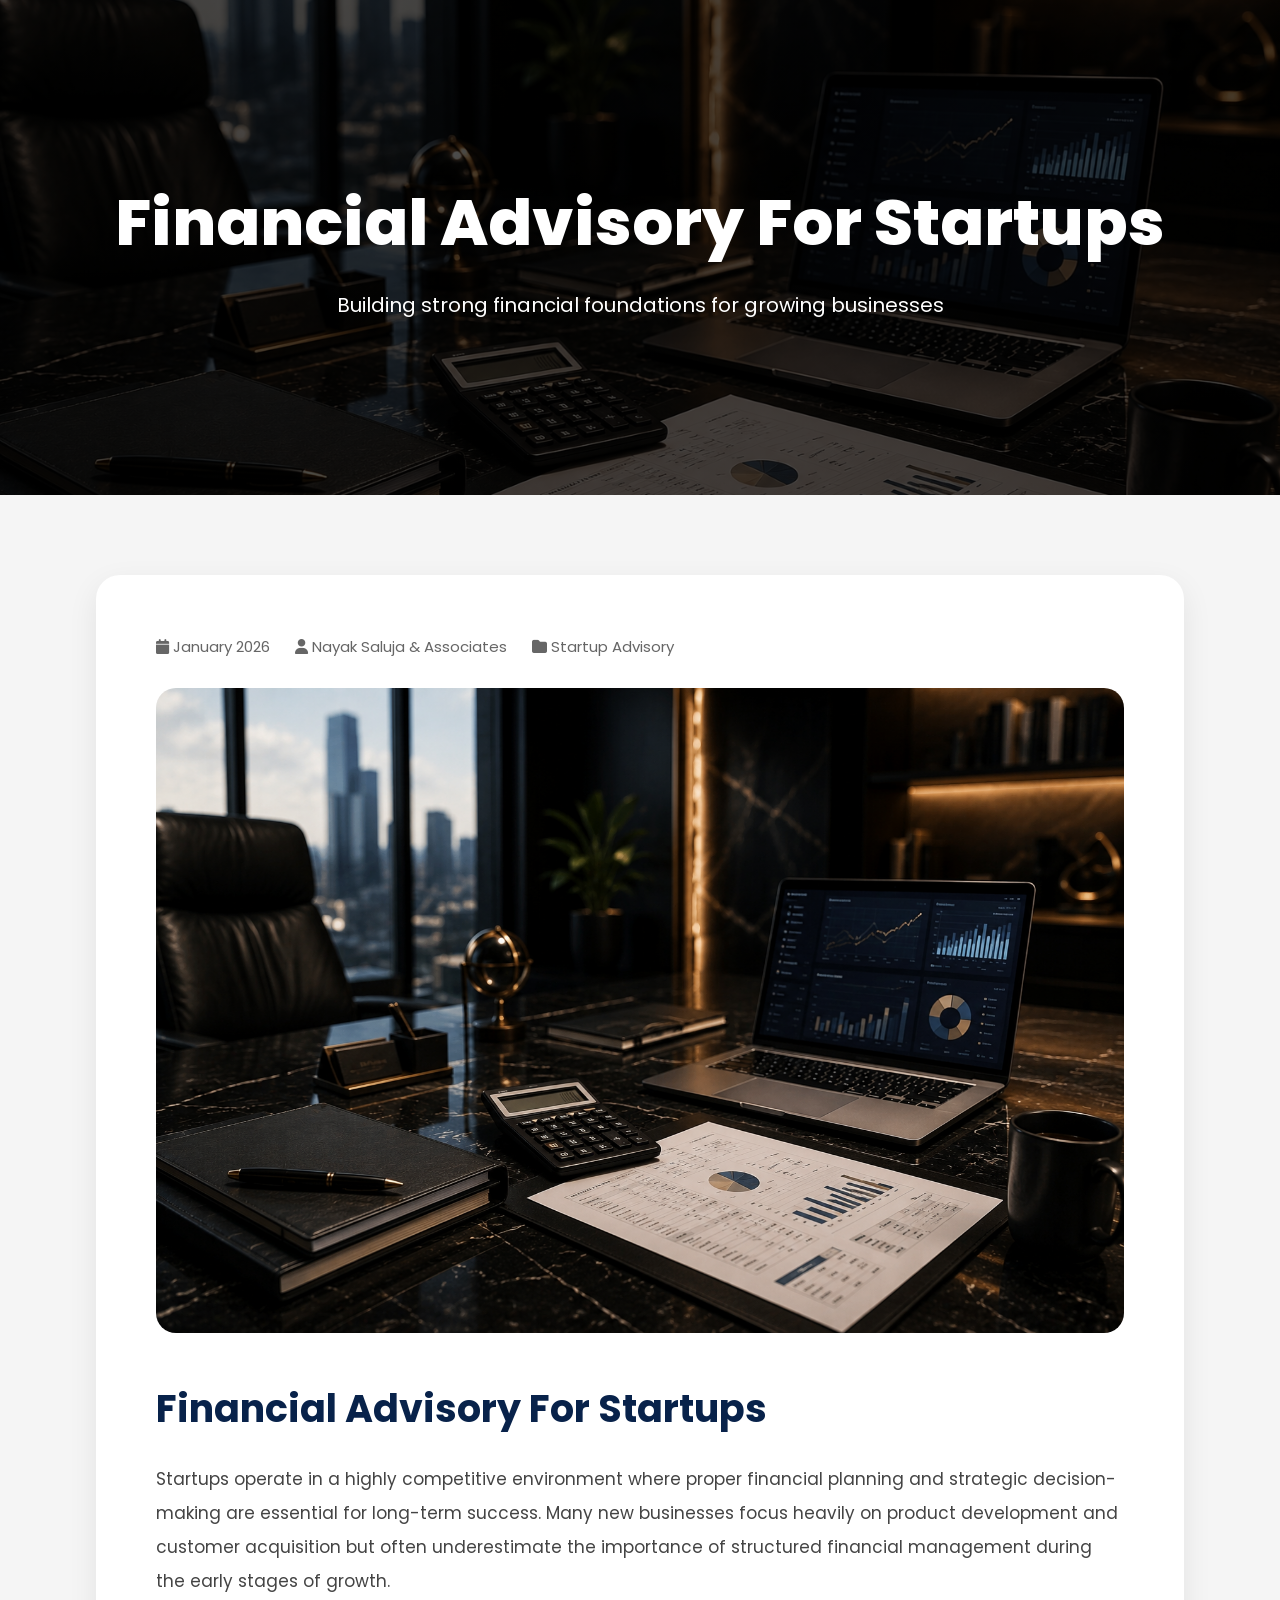
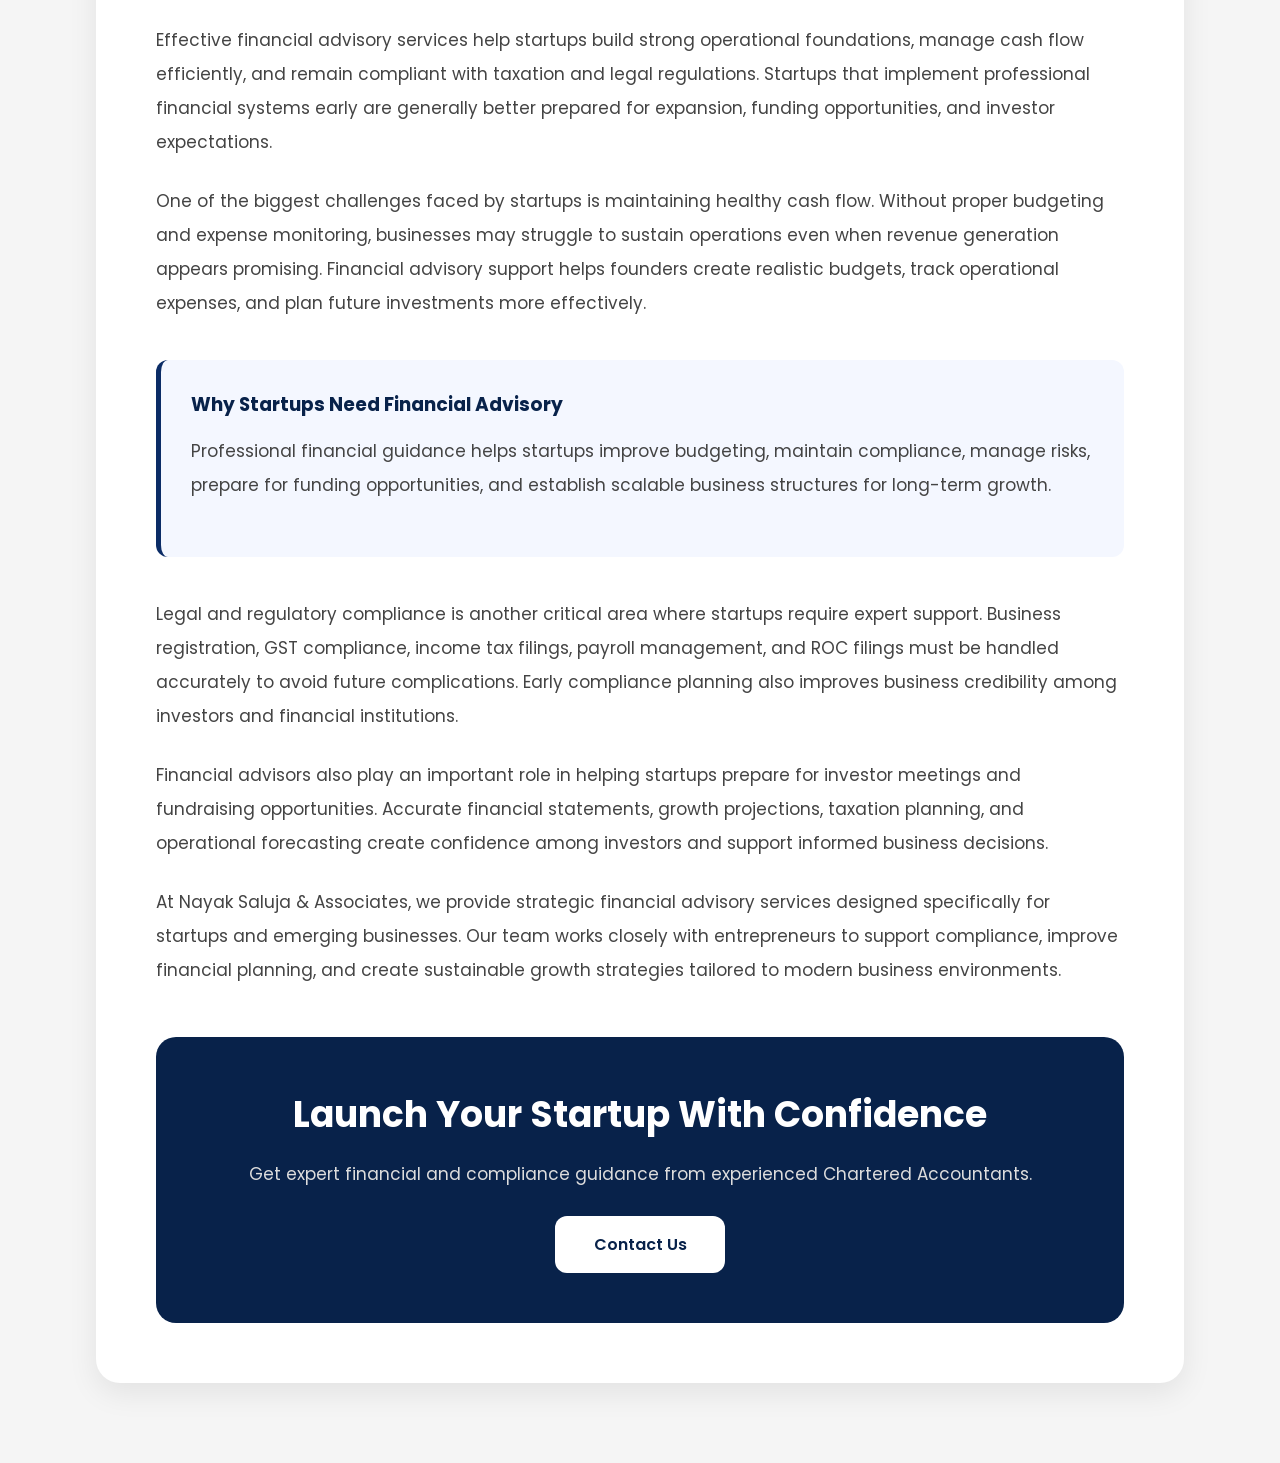
<file: pages/blog-startup-advisory.html>
<!DOCTYPE html>
<html lang="en">

<head>

    <meta charset="UTF-8">
    <meta name="viewport" content="width=device-width, initial-scale=1.0">

    <title>Financial Advisory For Startups | Nayak Saluja & Associates</title>

    <!-- CSS -->

    <link rel="stylesheet" href="../css/style.css">

    <!-- GOOGLE FONT -->

    <link href="https://fonts.googleapis.com/css2?family=Poppins:wght@300;400;500;600;700&display=swap"
        rel="stylesheet">

    <!-- FONT AWESOME -->

    <link rel="stylesheet"
        href="https://cdnjs.cloudflare.com/ajax/libs/font-awesome/6.5.1/css/all.min.css"/>

    <style>

        *{
            margin:0;
            padding:0;
            box-sizing:border-box;
        }

        body{
            font-family:'Poppins', sans-serif;
            background:#f5f5f5;
            color:#111;
        }

        .blog-hero{
            height:55vh;

            background:
            linear-gradient(rgba(0,0,0,0.7), rgba(0,0,0,0.7)),
            url('../assets/images/blog-3.jpg');

            background-size:cover;
            background-position:center;

            display:flex;
            justify-content:center;
            align-items:center;

            text-align:center;
            color:white;
        }

        .blog-hero-content h1{
            font-size:64px;
            font-weight:800;
            margin-bottom:20px;
        }

        .blog-hero-content p{
            font-size:20px;
        }

        .blog-container{
            width:85%;
            max-width:1100px;

            margin:80px auto;

            background:white;
            padding:60px;

            border-radius:24px;

            box-shadow:0 10px 30px rgba(0,0,0,0.08);
        }

        .blog-meta{
            display:flex;
            gap:25px;
            margin-bottom:30px;
            color:#666;
            font-size:15px;
        }

        .blog-container img{
            width:100%;
            border-radius:20px;
            margin-bottom:40px;
        }

        .blog-container h2{
            font-size:38px;
            color:#08224a;
            margin-bottom:25px;
        }

        .blog-container p{
            line-height:2;
            color:#444;
            margin-bottom:25px;
            font-size:17px;
        }

        .highlight-box{
            background:#f4f7ff;
            border-left:5px solid #0b2c66;
            padding:30px;
            border-radius:12px;
            margin:40px 0;
        }

        .highlight-box h3{
            color:#08224a;
            margin-bottom:15px;
        }

        .cta-box{
            margin-top:50px;
            text-align:center;
            background:#08224a;
            color:white;
            padding:50px 30px;
            border-radius:20px;
        }

        .cta-box h3{
            font-size:36px;
            margin-bottom:15px;
        }

        .cta-box p{
            color:#ddd;
            margin-bottom:25px;
        }

        .cta-btn{
            display:inline-block;
            background:white;
            color:#08224a;
            text-decoration:none;
            padding:16px 32px;
            border-radius:12px;
            font-weight:600;
        }

        @media(max-width:768px){

            .blog-hero-content h1{
                font-size:42px;
            }

            .blog-container{
                width:92%;
                padding:35px 25px;
            }

            .blog-container h2{
                font-size:30px;
            }

            .blog-meta{
                flex-direction:column;
                gap:10px;
            }

        }

    </style>

</head>

<body>

    <!-- HERO -->

    <section class="blog-hero">

        <div class="blog-hero-content">

            <h1>
                Financial Advisory For Startups
            </h1>

            <p>
                Building strong financial foundations for growing businesses
            </p>

        </div>

    </section>

    <!-- BLOG CONTENT -->

    <section class="blog-container">

        <div class="blog-meta">

            <span>
                <i class="fa-solid fa-calendar"></i>
                January 2026
            </span>

            <span>
                <i class="fa-solid fa-user"></i>
                Nayak Saluja & Associates
            </span>

            <span>
                <i class="fa-solid fa-folder"></i>
                Startup Advisory
            </span>

        </div>

        <img src="../assets/images/blog-3.jpg" alt="Startup Advisory">

        <h2>
            Financial Advisory For Startups
        </h2>

        <p>
            Startups operate in a highly competitive environment where proper financial planning and strategic decision-making are essential for long-term success. Many new businesses focus heavily on product development and customer acquisition but often underestimate the importance of structured financial management during the early stages of growth.
        </p>

        <p>
            Effective financial advisory services help startups build strong operational foundations, manage cash flow efficiently, and remain compliant with taxation and legal regulations. Startups that implement professional financial systems early are generally better prepared for expansion, funding opportunities, and investor expectations.
        </p>

        <p>
            One of the biggest challenges faced by startups is maintaining healthy cash flow. Without proper budgeting and expense monitoring, businesses may struggle to sustain operations even when revenue generation appears promising. Financial advisory support helps founders create realistic budgets, track operational expenses, and plan future investments more effectively.
        </p>

        <div class="highlight-box">

            <h3>
                Why Startups Need Financial Advisory
            </h3>

            <p>
                Professional financial guidance helps startups improve budgeting, maintain compliance, manage risks, prepare for funding opportunities, and establish scalable business structures for long-term growth.
            </p>

        </div>

        <p>
            Legal and regulatory compliance is another critical area where startups require expert support. Business registration, GST compliance, income tax filings, payroll management, and ROC filings must be handled accurately to avoid future complications. Early compliance planning also improves business credibility among investors and financial institutions.
        </p>

        <p>
            Financial advisors also play an important role in helping startups prepare for investor meetings and fundraising opportunities. Accurate financial statements, growth projections, taxation planning, and operational forecasting create confidence among investors and support informed business decisions.
        </p>

        <p>
            At Nayak Saluja & Associates, we provide strategic financial advisory services designed specifically for startups and emerging businesses. Our team works closely with entrepreneurs to support compliance, improve financial planning, and create sustainable growth strategies tailored to modern business environments.
        </p>

        <!-- CTA -->

        <div class="cta-box">

            <h3>
                Launch Your Startup With Confidence
            </h3>

            <p>
                Get expert financial and compliance guidance from experienced Chartered Accountants.
            </p>

            <a href="contact.html" class="cta-btn">
                Contact Us
            </a>

        </div>

    </section>

</body>

</html>
</file>
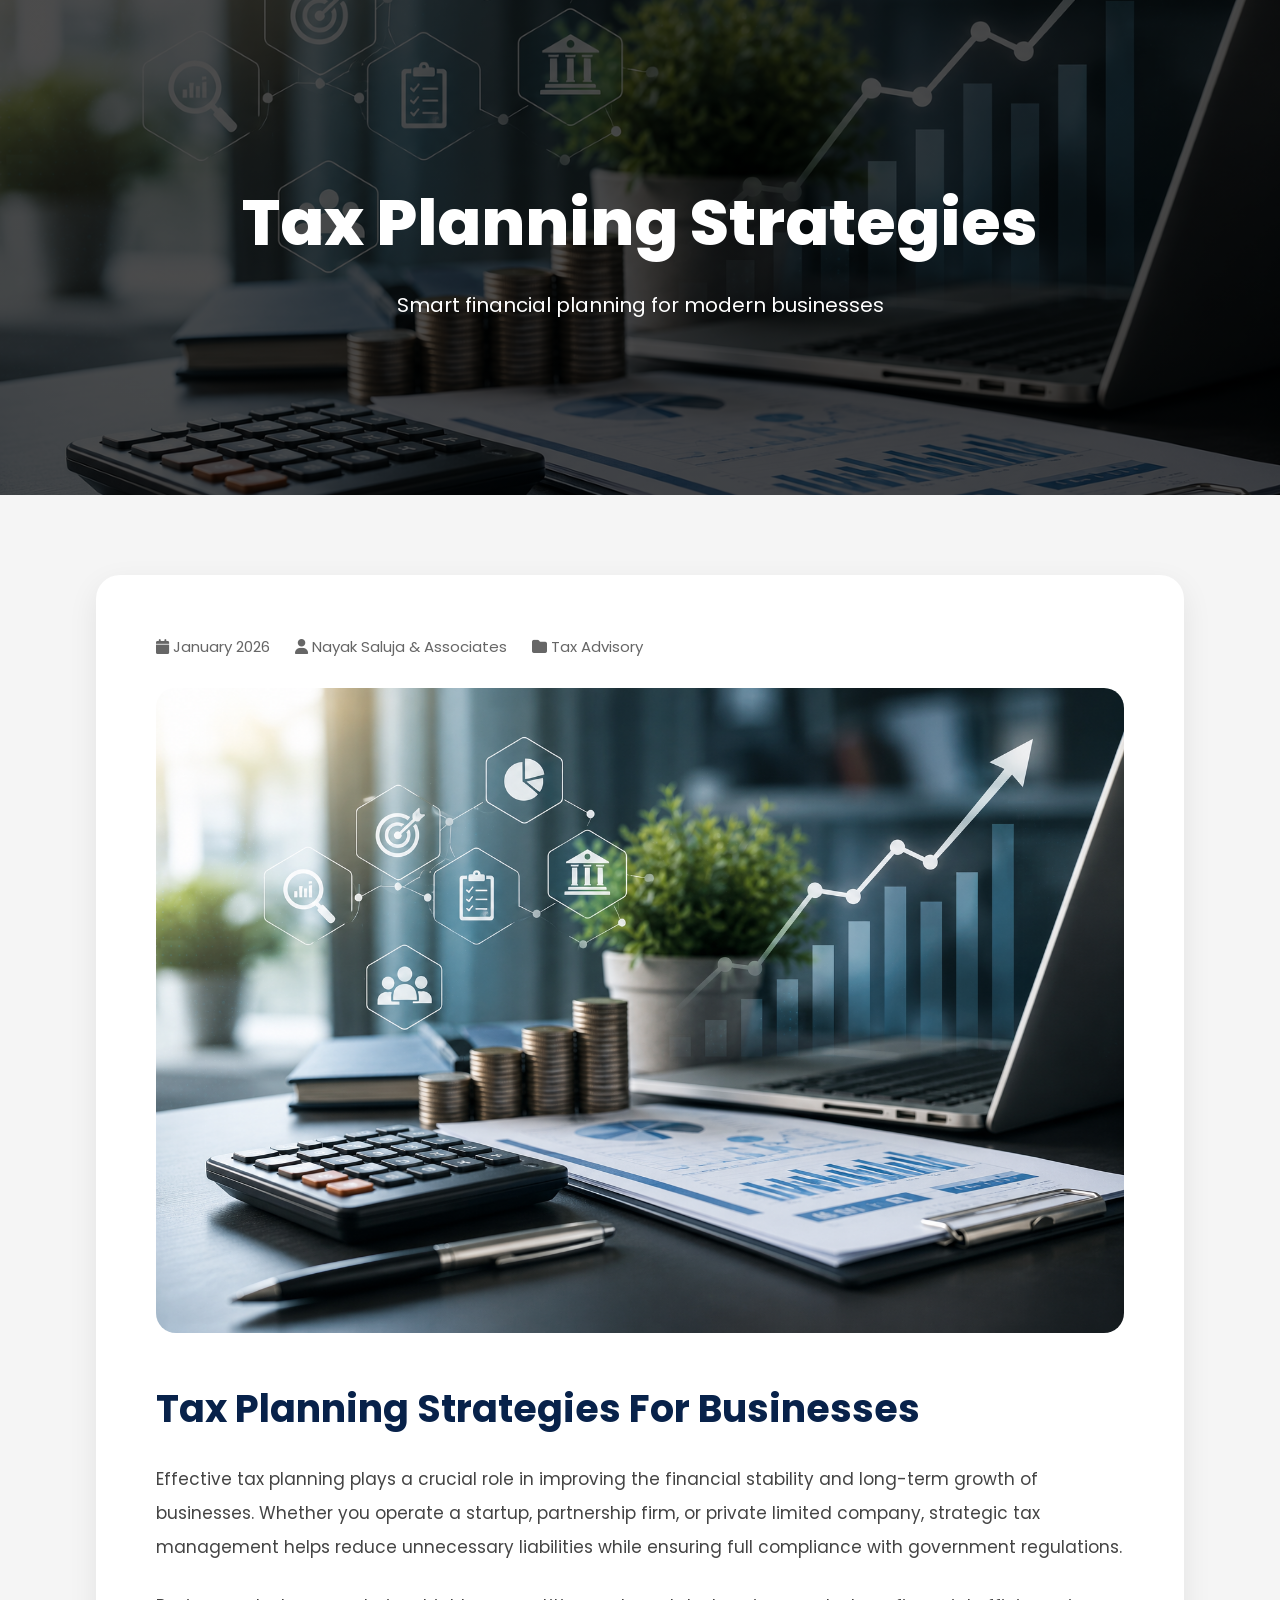
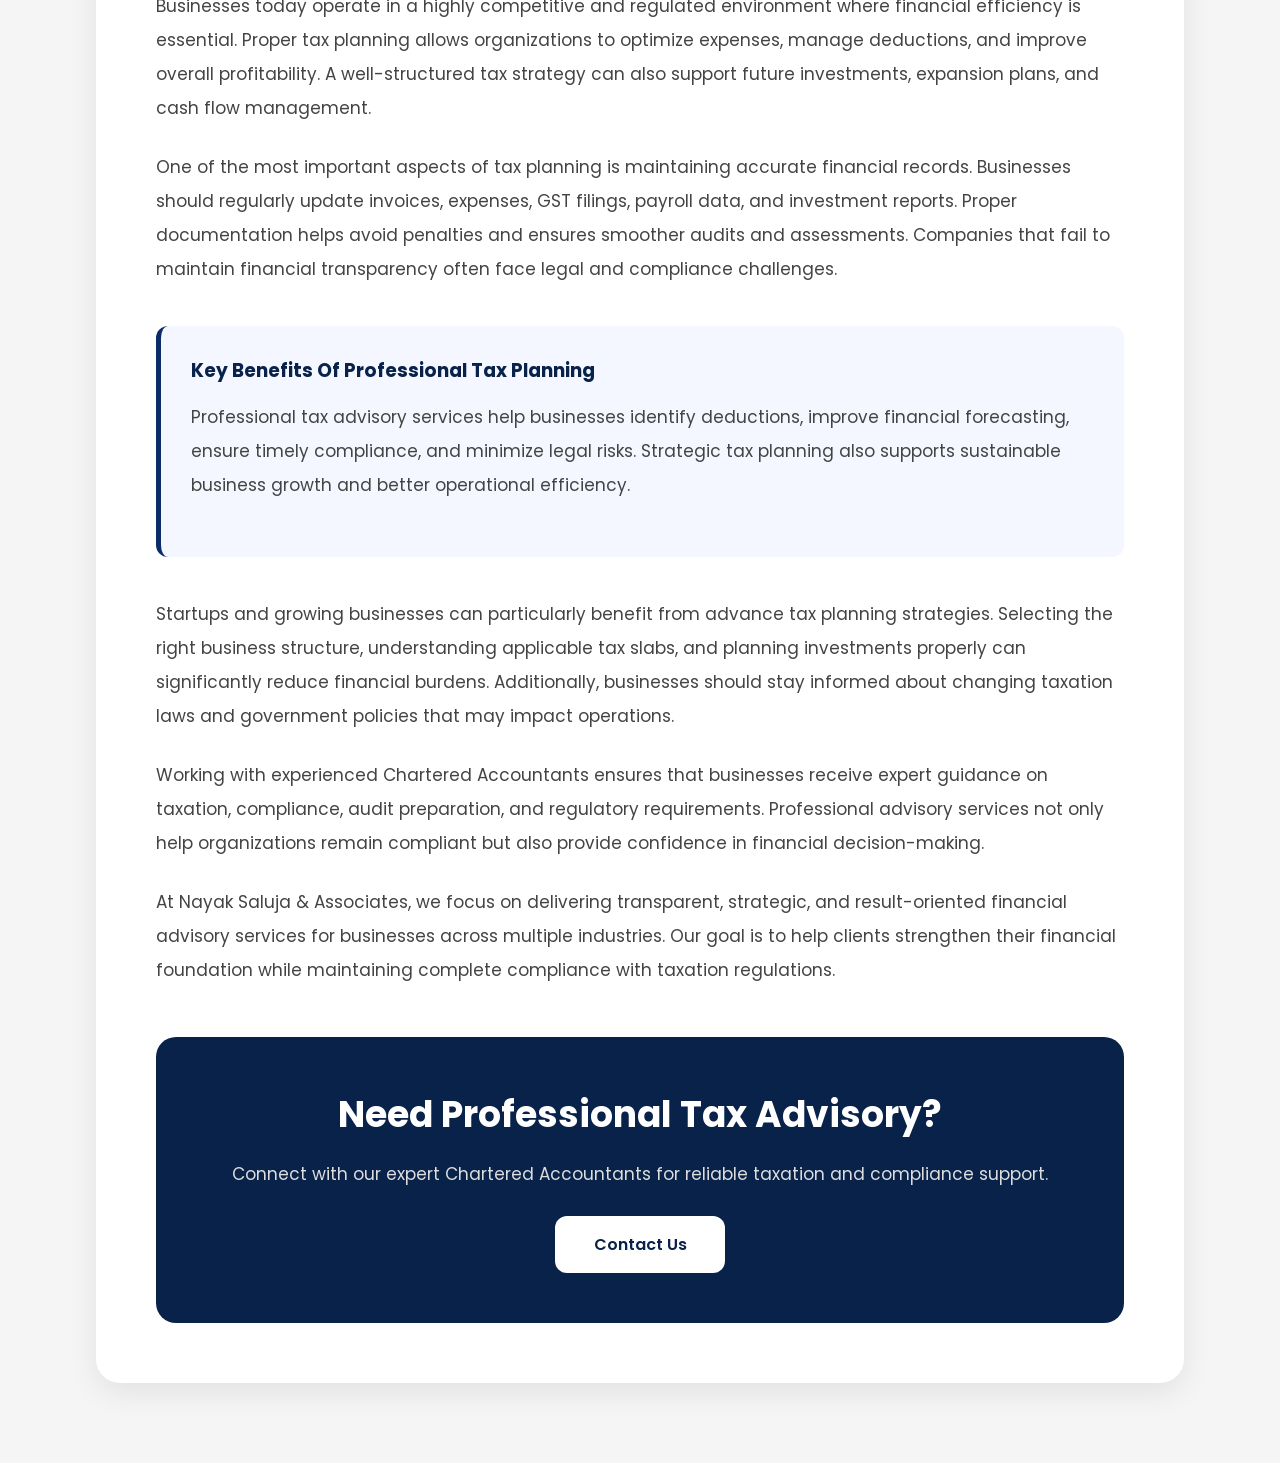
<file: pages/blog-tax-planning.html>
<!DOCTYPE html>
<html lang="en">

<head>

    <meta charset="UTF-8">
    <meta name="viewport" content="width=device-width, initial-scale=1.0">

    <title>Tax Planning Strategies For Businesses | Nayak Saluja & Associates</title>

    <!-- CSS -->

    <link rel="stylesheet" href="../css/style.css">

    <!-- GOOGLE FONT -->

    <link href="https://fonts.googleapis.com/css2?family=Poppins:wght@300;400;500;600;700&display=swap"
        rel="stylesheet">

    <!-- FONT AWESOME -->

    <link rel="stylesheet"
        href="https://cdnjs.cloudflare.com/ajax/libs/font-awesome/6.5.1/css/all.min.css"/>

    <style>

        *{
            margin:0;
            padding:0;
            box-sizing:border-box;
        }

        body{
            font-family:'Poppins', sans-serif;
            background:#f5f5f5;
            color:#111;
        }

        .blog-hero{
            height:55vh;

            background:
            linear-gradient(rgba(0,0,0,0.7), rgba(0,0,0,0.7)),
            url('../assets/images/blog-1.jpg');

            background-size:cover;
            background-position:center;

            display:flex;
            justify-content:center;
            align-items:center;

            text-align:center;
            color:white;
        }

        .blog-hero-content h1{
            font-size:64px;
            font-weight:800;
            margin-bottom:20px;
        }

        .blog-hero-content p{
            font-size:20px;
        }

        .blog-container{
            width:85%;
            max-width:1100px;

            margin:80px auto;

            background:white;
            padding:60px;

            border-radius:24px;

            box-shadow:0 10px 30px rgba(0,0,0,0.08);
        }

        .blog-meta{
            display:flex;
            gap:25px;
            margin-bottom:30px;
            color:#666;
            font-size:15px;
        }

        .blog-container img{
            width:100%;
            border-radius:20px;
            margin-bottom:40px;
        }

        .blog-container h2{
            font-size:38px;
            color:#08224a;
            margin-bottom:25px;
        }

        .blog-container p{
            line-height:2;
            color:#444;
            margin-bottom:25px;
            font-size:17px;
        }

        .highlight-box{
            background:#f4f7ff;
            border-left:5px solid #0b2c66;
            padding:30px;
            border-radius:12px;
            margin:40px 0;
        }

        .highlight-box h3{
            color:#08224a;
            margin-bottom:15px;
        }

        .cta-box{
            margin-top:50px;
            text-align:center;
            background:#08224a;
            color:white;
            padding:50px 30px;
            border-radius:20px;
        }

        .cta-box h3{
            font-size:36px;
            margin-bottom:15px;
        }

        .cta-box p{
            color:#ddd;
            margin-bottom:25px;
        }

        .cta-btn{
            display:inline-block;
            background:white;
            color:#08224a;
            text-decoration:none;
            padding:16px 32px;
            border-radius:12px;
            font-weight:600;
        }

        @media(max-width:768px){

            .blog-hero-content h1{
                font-size:42px;
            }

            .blog-container{
                width:92%;
                padding:35px 25px;
            }

            .blog-container h2{
                font-size:30px;
            }

            .blog-meta{
                flex-direction:column;
                gap:10px;
            }

        }

    </style>

</head>

<body>

    <!-- HERO -->

    <section class="blog-hero">

        <div class="blog-hero-content">

            <h1>
                Tax Planning Strategies
            </h1>

            <p>
                Smart financial planning for modern businesses
            </p>

        </div>

    </section>

    <!-- BLOG CONTENT -->

    <section class="blog-container">

        <div class="blog-meta">

            <span>
                <i class="fa-solid fa-calendar"></i>
                January 2026
            </span>

            <span>
                <i class="fa-solid fa-user"></i>
                Nayak Saluja & Associates
            </span>

            <span>
                <i class="fa-solid fa-folder"></i>
                Tax Advisory
            </span>

        </div>

        <img src="../assets/images/blog-1.jpg" alt="Tax Planning">

        <h2>
            Tax Planning Strategies For Businesses
        </h2>

        <p>
            Effective tax planning plays a crucial role in improving the financial stability and long-term growth of businesses. Whether you operate a startup, partnership firm, or private limited company, strategic tax management helps reduce unnecessary liabilities while ensuring full compliance with government regulations.
        </p>

        <p>
            Businesses today operate in a highly competitive and regulated environment where financial efficiency is essential. Proper tax planning allows organizations to optimize expenses, manage deductions, and improve overall profitability. A well-structured tax strategy can also support future investments, expansion plans, and cash flow management.
        </p>

        <p>
            One of the most important aspects of tax planning is maintaining accurate financial records. Businesses should regularly update invoices, expenses, GST filings, payroll data, and investment reports. Proper documentation helps avoid penalties and ensures smoother audits and assessments. Companies that fail to maintain financial transparency often face legal and compliance challenges.
        </p>

        <div class="highlight-box">

            <h3>
                Key Benefits Of Professional Tax Planning
            </h3>

            <p>
                Professional tax advisory services help businesses identify deductions, improve financial forecasting, ensure timely compliance, and minimize legal risks. Strategic tax planning also supports sustainable business growth and better operational efficiency.
            </p>

        </div>

        <p>
            Startups and growing businesses can particularly benefit from advance tax planning strategies. Selecting the right business structure, understanding applicable tax slabs, and planning investments properly can significantly reduce financial burdens. Additionally, businesses should stay informed about changing taxation laws and government policies that may impact operations.
        </p>

        <p>
            Working with experienced Chartered Accountants ensures that businesses receive expert guidance on taxation, compliance, audit preparation, and regulatory requirements. Professional advisory services not only help organizations remain compliant but also provide confidence in financial decision-making.
        </p>

        <p>
            At Nayak Saluja & Associates, we focus on delivering transparent, strategic, and result-oriented financial advisory services for businesses across multiple industries. Our goal is to help clients strengthen their financial foundation while maintaining complete compliance with taxation regulations.
        </p>

        <!-- CTA -->

        <div class="cta-box">

            <h3>
                Need Professional Tax Advisory?
            </h3>

            <p>
                Connect with our expert Chartered Accountants for reliable taxation and compliance support.
            </p>

            <a href="contact.html" class="cta-btn">
                Contact Us
            </a>

        </div>

    </section>

</body>

</html>
</file>
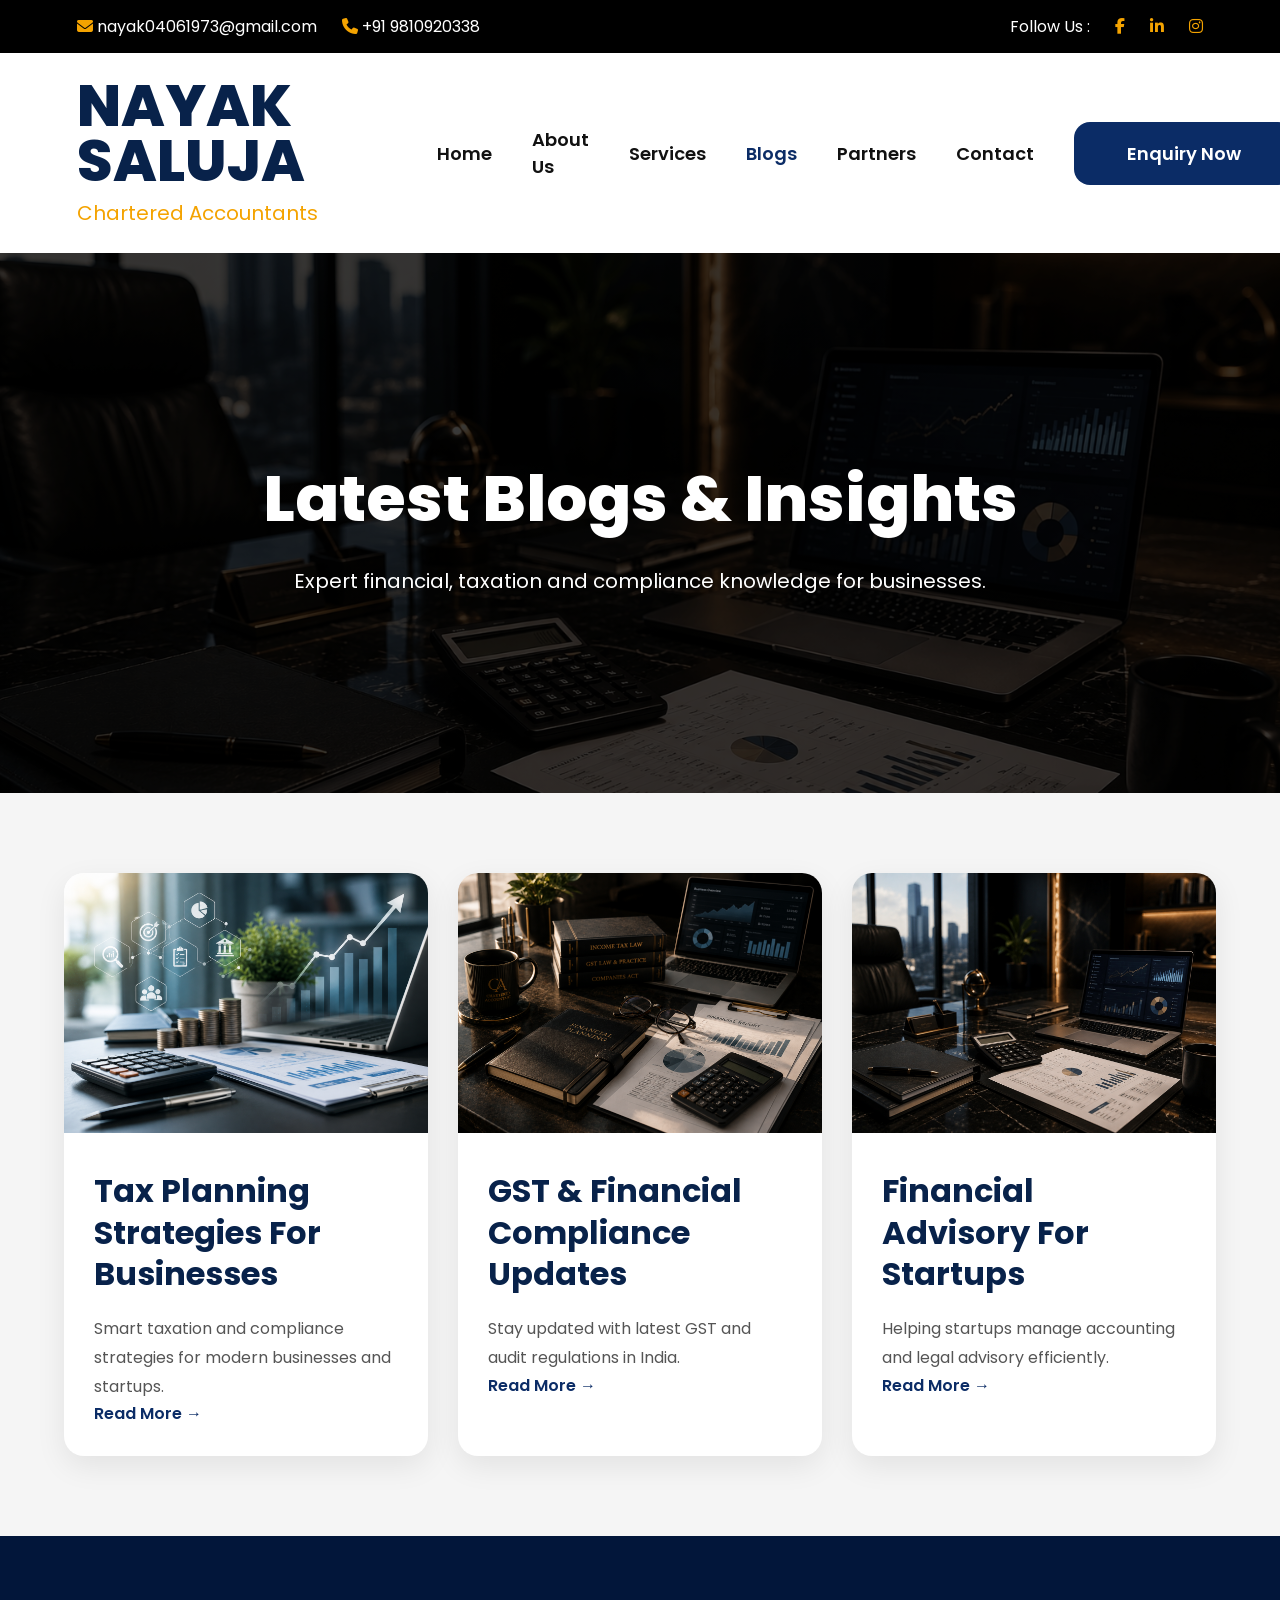
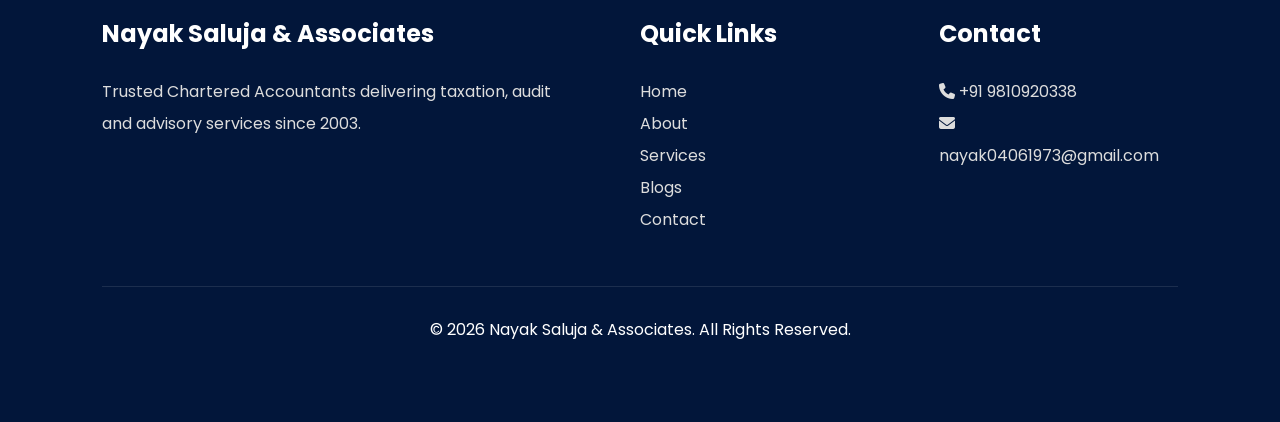
<file: pages/blogs.html>
<!DOCTYPE html>
<html lang="en">
<head>
    <meta charset="UTF-8">
    <meta name="viewport" content="width=device-width, initial-scale=1.0">
    <title>Blogs | Nayak Saluja</title>

    <link rel="stylesheet" href="../css/blogs.css">

    <link rel="preconnect" href="https://fonts.googleapis.com">
    <link href="https://fonts.googleapis.com/css2?family=Poppins:wght@300;400;500;600;700;800&display=swap" rel="stylesheet">

    <link rel="stylesheet"
    href="https://cdnjs.cloudflare.com/ajax/libs/font-awesome/6.5.1/css/all.min.css"/>
</head>

<body>

    <!-- TOP BAR -->
    <div class="top-bar">
        <div class="container">

            <div class="top-left">
                <span>
                    <i class="fa-solid fa-envelope"></i>
                    nayak04061973@gmail.com
                </span>

                <span>
                    <i class="fa-solid fa-phone"></i>
                    +91 9810920338
                </span>
            </div>

            <div class="top-right">
                <span>Follow Us :</span>

                <a href="#"><i class="fa-brands fa-facebook-f"></i></a>
                <a href="#"><i class="fa-brands fa-linkedin-in"></i></a>
                <a href="#"><i class="fa-brands fa-instagram"></i></a>
            </div>

        </div>
    </div>

    <!-- NAVBAR -->
    <nav class="navbar">

        <div class="logo">
            <h2>NAYAK SALUJA</h2>
            <p>Chartered Accountants</p>
        </div>

        <ul class="nav-links">

            <li><a href="../index.html">Home</a></li>

            <li><a href="about.html">About Us</a></li>

            <li><a href="services.html">Services</a></li>

            <li>
                <a href="blogs.html" class="active-link">
                    Blogs
                </a>
            </li>

            <li><a href="partners.html">Partners</a></li>

            <li><a href="contact.html">Contact</a></li>

        </ul>

        <a href="contact.html" class="nav-btn">
            Enquiry Now
        </a>

    </nav>

    <!-- HERO -->

    <section class="blogs-hero">

        <div class="overlay"></div>

        <div class="hero-content">

            <h1>
                Latest Blogs & Insights
            </h1>

            <p>
                Expert financial, taxation and compliance knowledge for businesses.
            </p>

        </div>

    </section>

    <!-- BLOGS -->

    <section class="blogs-section">

        <!-- BLOG 1 -->

        <a href="blog-tax-planning.html" class="blog-card">

            <img src="../assets/images/blog-1.jpg" alt="Blog">

            <div class="blog-content">

                <h2>
                    Tax Planning Strategies For Businesses
                </h2>

                <p>
                    Smart taxation and compliance strategies
                    for modern businesses and startups.
                </p>

                <span class="read-more">
                    Read More →
                </span>

            </div>

        </a>

        <!-- BLOG 2 -->

        <a href="blog-gst-updates.html" class="blog-card">

            <img src="../assets/images/blog-2.jpg" alt="Blog">

            <div class="blog-content">

                <h2>
                    GST & Financial Compliance Updates
                </h2>

                <p>
                    Stay updated with latest GST and audit
                    regulations in India.
                </p>

                <span class="read-more">
                    Read More →
                </span>

            </div>

        </a>

        <!-- BLOG 3 -->

        <a href="blog-startup-advisory.html" class="blog-card">

            <img src="../assets/images/blog-3.jpg" alt="Blog">

            <div class="blog-content">

                <h2>
                    Financial Advisory For Startups
                </h2>

                <p>
                    Helping startups manage accounting and
                    legal advisory efficiently.
                </p>

                <span class="read-more">
                    Read More →
                </span>

            </div>

        </a>

    </section>

    <!-- FOOTER -->

    <footer class="footer">

        <div class="footer-container">

            <div class="footer-about">

                <h2>
                    Nayak Saluja & Associates
                </h2>

                <p>
                    Trusted Chartered Accountants delivering taxation,
                    audit and advisory services since 2003.
                </p>

            </div>

            <div class="footer-links">

                <h2>
                    Quick Links
                </h2>

                <a href="../index.html">Home</a>
                <a href="about.html">About</a>
                <a href="services.html">Services</a>
                <a href="blogs.html">Blogs</a>
                <a href="contact.html">Contact</a>

            </div>

            <div class="footer-contact">

                <h2>
                    Contact
                </h2>

                <p>
                    <i class="fa-solid fa-phone"></i>
                    +91 9810920338
                </p>

                <p>
                    <i class="fa-solid fa-envelope"></i>
                    nayak04061973@gmail.com
                </p>

            </div>

        </div>

        <div class="footer-bottom">
            © 2026 Nayak Saluja & Associates. All Rights Reserved.
        </div>

    </footer>

</body>
</html>
</file>
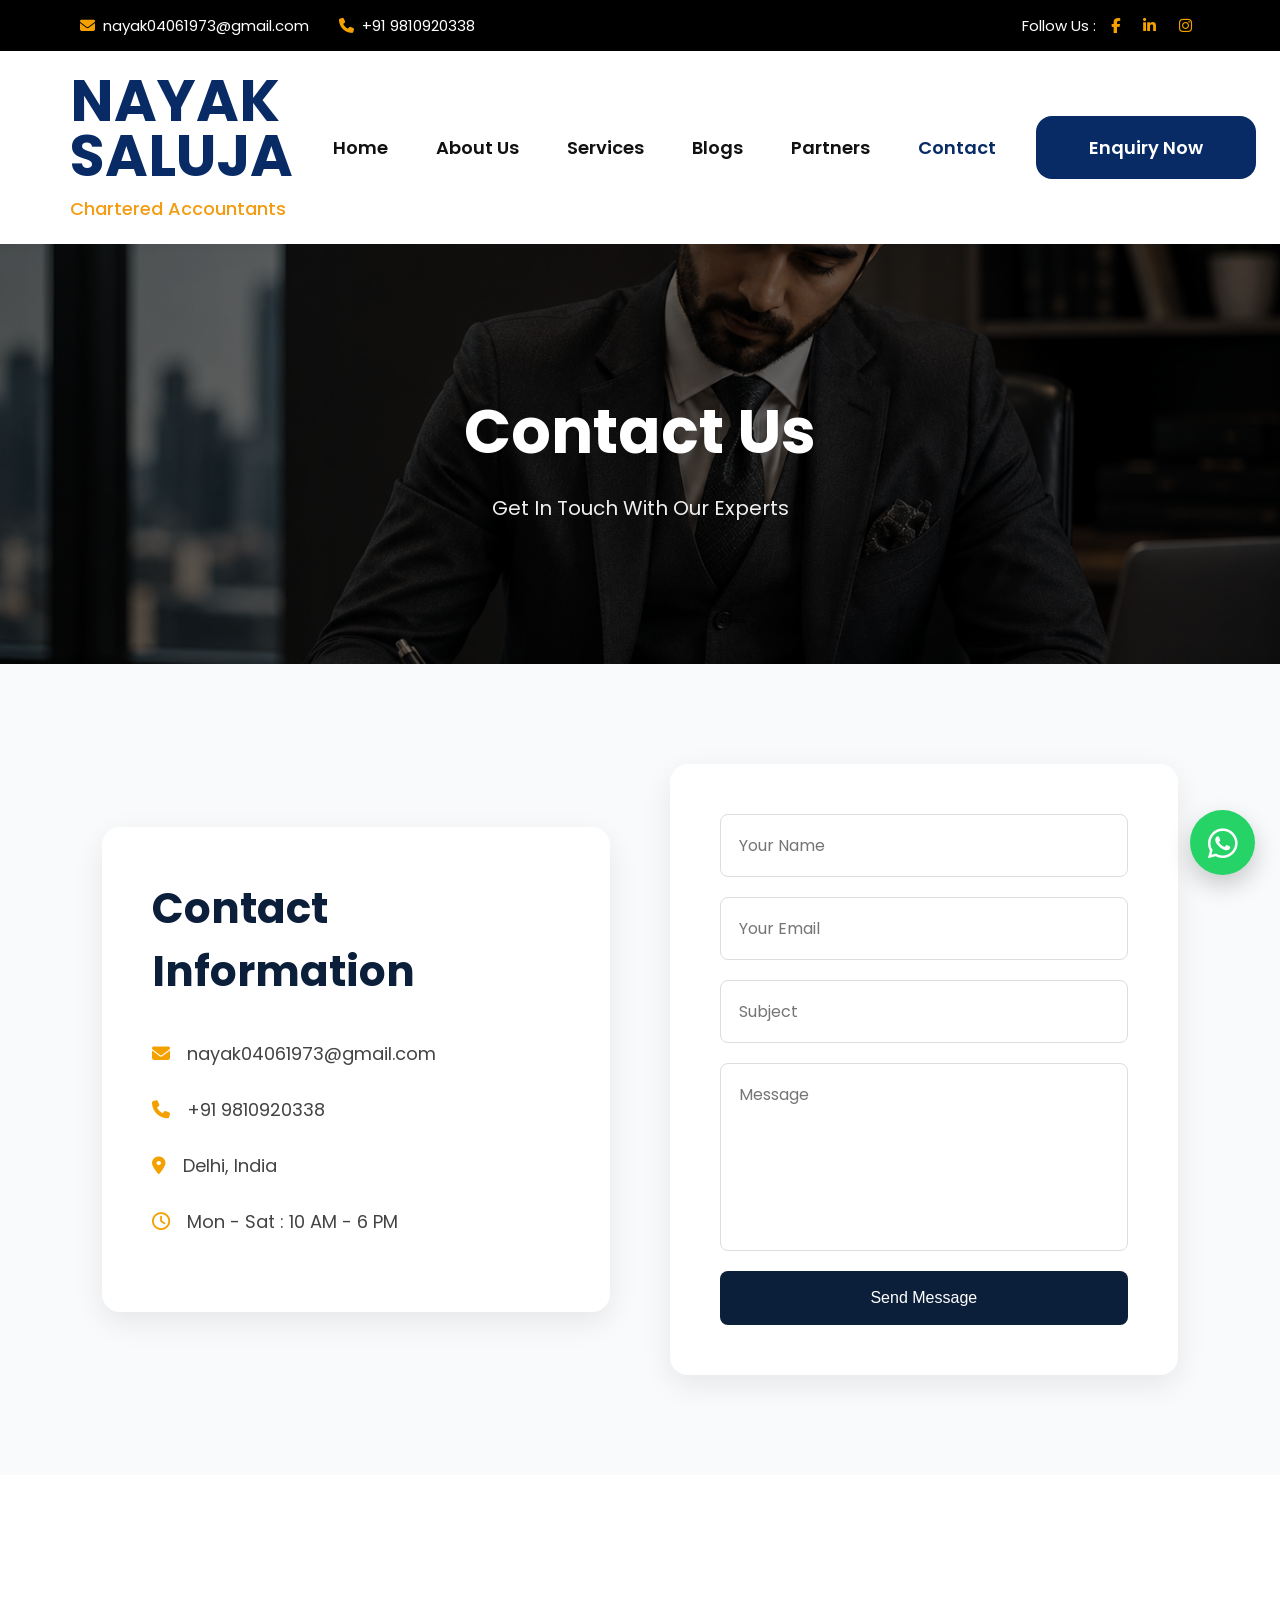
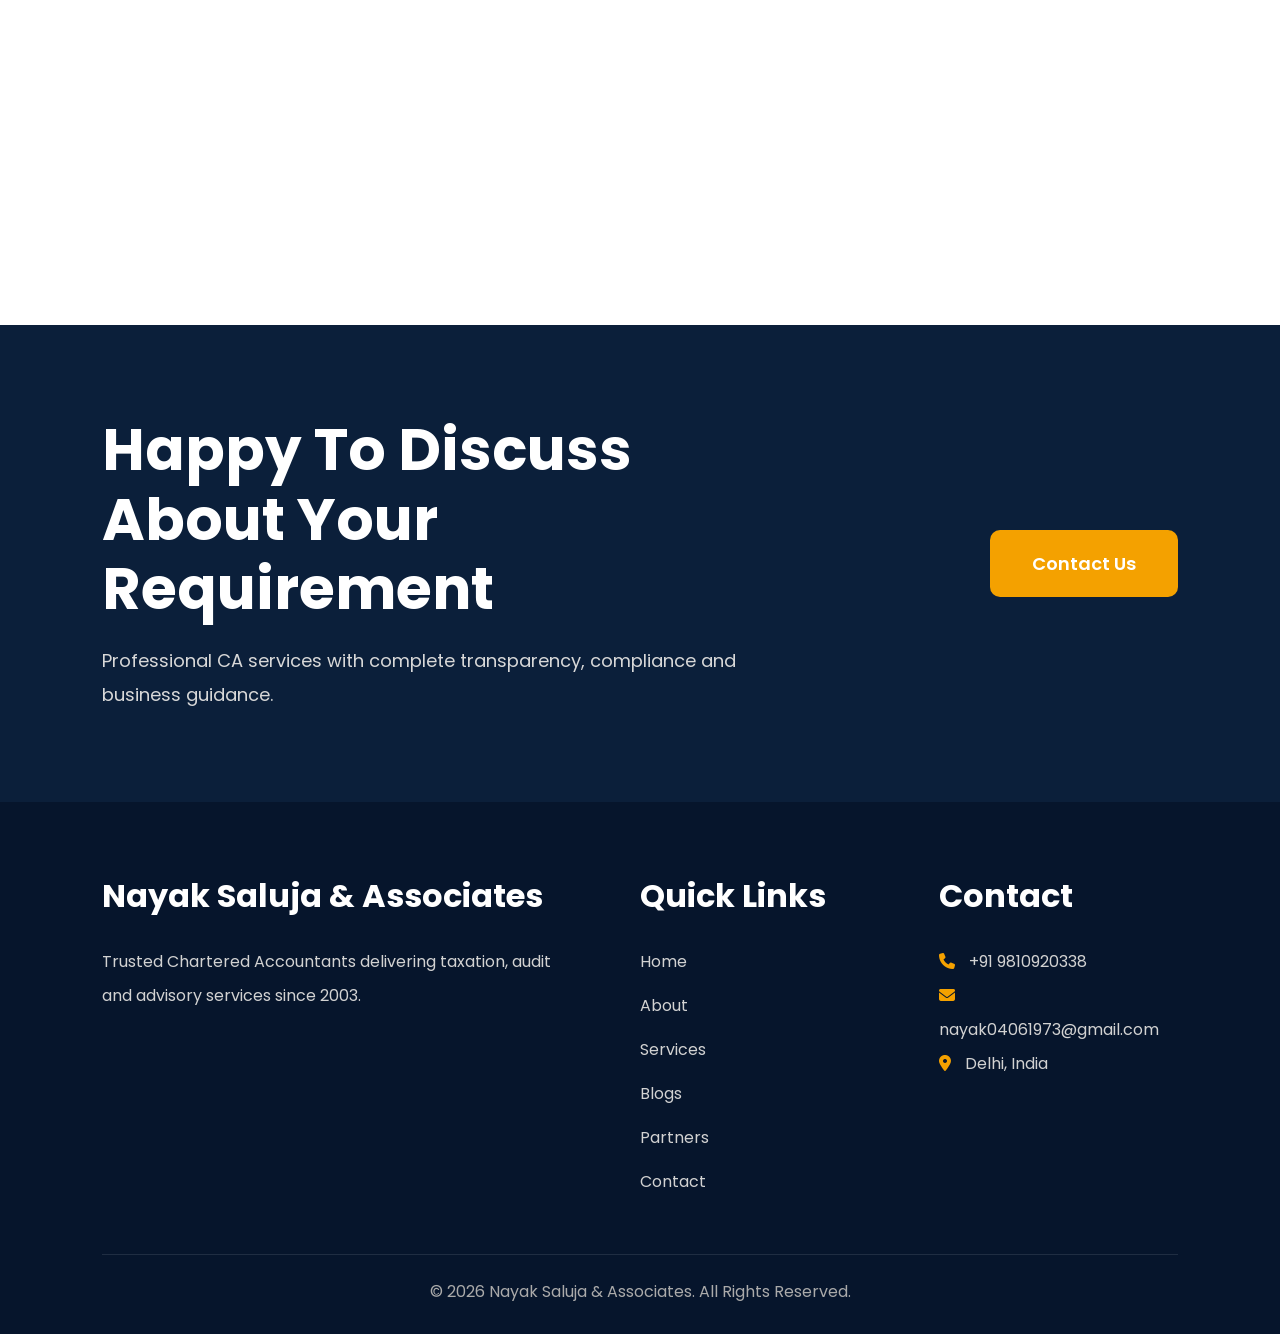
<file: pages/contact.html>
<!DOCTYPE html>
<html lang="en">

<head>

    <meta charset="UTF-8">
    <meta name="viewport" content="width=device-width, initial-scale=1.0">

    <title>Contact | Nayak Saluja & Associates</title>

    <link rel="stylesheet" href="../css/style.css">
    <link rel="stylesheet" href="../css/contact.css">

    <link href="https://fonts.googleapis.com/css2?family=Poppins:wght@300;400;500;600;700&display=swap"
        rel="stylesheet">

    <link rel="stylesheet"
        href="https://cdnjs.cloudflare.com/ajax/libs/font-awesome/6.5.1/css/all.min.css" />

</head>

<body>

    <!-- TOP BAR -->

    <div class="top-bar">

        <div class="container">

            <div class="top-left">

                <span>
                    <i class="fa-solid fa-envelope"></i>
                    nayak04061973@gmail.com
                </span>

                <span>
                    <i class="fa-solid fa-phone"></i>
                    +91 9810920338
                </span>

            </div>

            <div class="top-right">

                <span>Follow Us :</span>

                <i class="fa-brands fa-facebook-f"></i>
                <i class="fa-brands fa-linkedin-in"></i>
                <i class="fa-brands fa-instagram"></i>

            </div>

        </div>

    </div>

    <!-- NAVBAR -->

    <nav class="navbar">

        <div class="logo">

            <h2>NAYAK SALUJA</h2>
            <p>Chartered Accountants</p>

        </div>

        <ul class="nav-links">

            <li>
                <a href="../index.html">
                    Home
                </a>
            </li>

            <li>
                <a href="about.html">
                    About Us
                </a>
            </li>

            <li>
                <a href="services.html">
                    Services
                </a>
            </li>

            <li>
                <a href="blogs.html">
                    Blogs
                </a>
            </li>

            <li>
                <a href="partners.html">
                    Partners
                </a>
            </li>

            <li>
                <a href="contact.html" class="active-link">
                    Contact
                </a>
            </li>

        </ul>

        <a href="contact.html" class="nav-btn">
            Enquiry Now
        </a>

    </nav>

    <!-- HERO -->

    <section class="about-hero">

        <div class="about-overlay"></div>

        <div class="about-hero-content">

            <h1>Contact Us</h1>

            <p>
                Get In Touch With Our Experts
            </p>

        </div>

    </section>

    <!-- CONTACT -->

    <section class="contact-section">

        <div class="container">

            <div class="contact-grid">

                <!-- LEFT -->

                <div class="contact-info reveal">

                    <h2>Contact Information</h2>

                    <p>
                        <i class="fa-solid fa-envelope"></i>
                        nayak04061973@gmail.com
                    </p>

                    <p>
                        <i class="fa-solid fa-phone"></i>
                        +91 9810920338
                    </p>

                    <p>
                        <i class="fa-solid fa-location-dot"></i>
                        Delhi, India
                    </p>

                    <p>
                        <i class="fa-regular fa-clock"></i>
                        Mon - Sat : 10 AM - 6 PM
                    </p>

                </div>

                <!-- RIGHT -->

                <div class="contact-form reveal">

                    <form>

                        <input type="text" placeholder="Your Name">

                        <input type="email" placeholder="Your Email">

                        <input type="text" placeholder="Subject">

                        <textarea rows="6" placeholder="Message"></textarea>

                        <button type="submit">
                            Send Message
                        </button>

                    </form>

                </div>

            </div>

        </div>

    </section>

    <!-- GOOGLE MAP -->

    <section class="map-section">

        <iframe
            src="https://www.google.com/maps?q=Delhi,India&output=embed"
            width="100%"
            height="450"
            style="border:0;"
            allowfullscreen=""
            loading="lazy">
        </iframe>

    </section>

    <!-- CTA SECTION -->

    <section class="contact-cta">

        <div class="cta-container">

            <div class="cta-text">

                <h2>
                    Happy To Discuss About Your Requirement
                </h2>

                <p>
                    Professional CA services with complete transparency,
                    compliance and business guidance.
                </p>

            </div>

            <a href="contact.html" class="cta-btn">
                Contact Us
            </a>

        </div>

    </section>

    <!-- FOOTER -->

    <footer class="footer">

        <div class="footer-grid">

            <div class="footer-about">

                <h3>Nayak Saluja & Associates</h3>

                <p>
                    Trusted Chartered Accountants delivering taxation,
                    audit and advisory services since 2003.
                </p>

            </div>

            <div class="footer-links">

                <h3>Quick Links</h3>

                <a href="../index.html">Home</a>
                <a href="about.html">About</a>
                <a href="services.html">Services</a>
                <a href="blogs.html">Blogs</a>
                <a href="partners.html">Partners</a>
                <a href="contact.html">Contact</a>

            </div>

            <div class="footer-contact">

                <h3>Contact</h3>

                <p>
                    <i class="fa-solid fa-phone"></i>
                    +91 9810920338
                </p>

                <p>
                    <i class="fa-solid fa-envelope"></i>
                    nayak04061973@gmail.com
                </p>

                <p>
                    <i class="fa-solid fa-location-dot"></i>
                    Delhi, India
                </p>

            </div>

        </div>

        <div class="footer-bottom">

            <p>
                © 2026 Nayak Saluja & Associates. All Rights Reserved.
            </p>

        </div>

    </footer>

    <!-- WHATSAPP -->

    <a href="https://wa.me/919810920338"
        class="whatsapp-float"
        target="_blank">

        <i class="fa-brands fa-whatsapp"></i>

    </a>

    <script src="../js/script.js"></script>

</body>

</html>
</file>
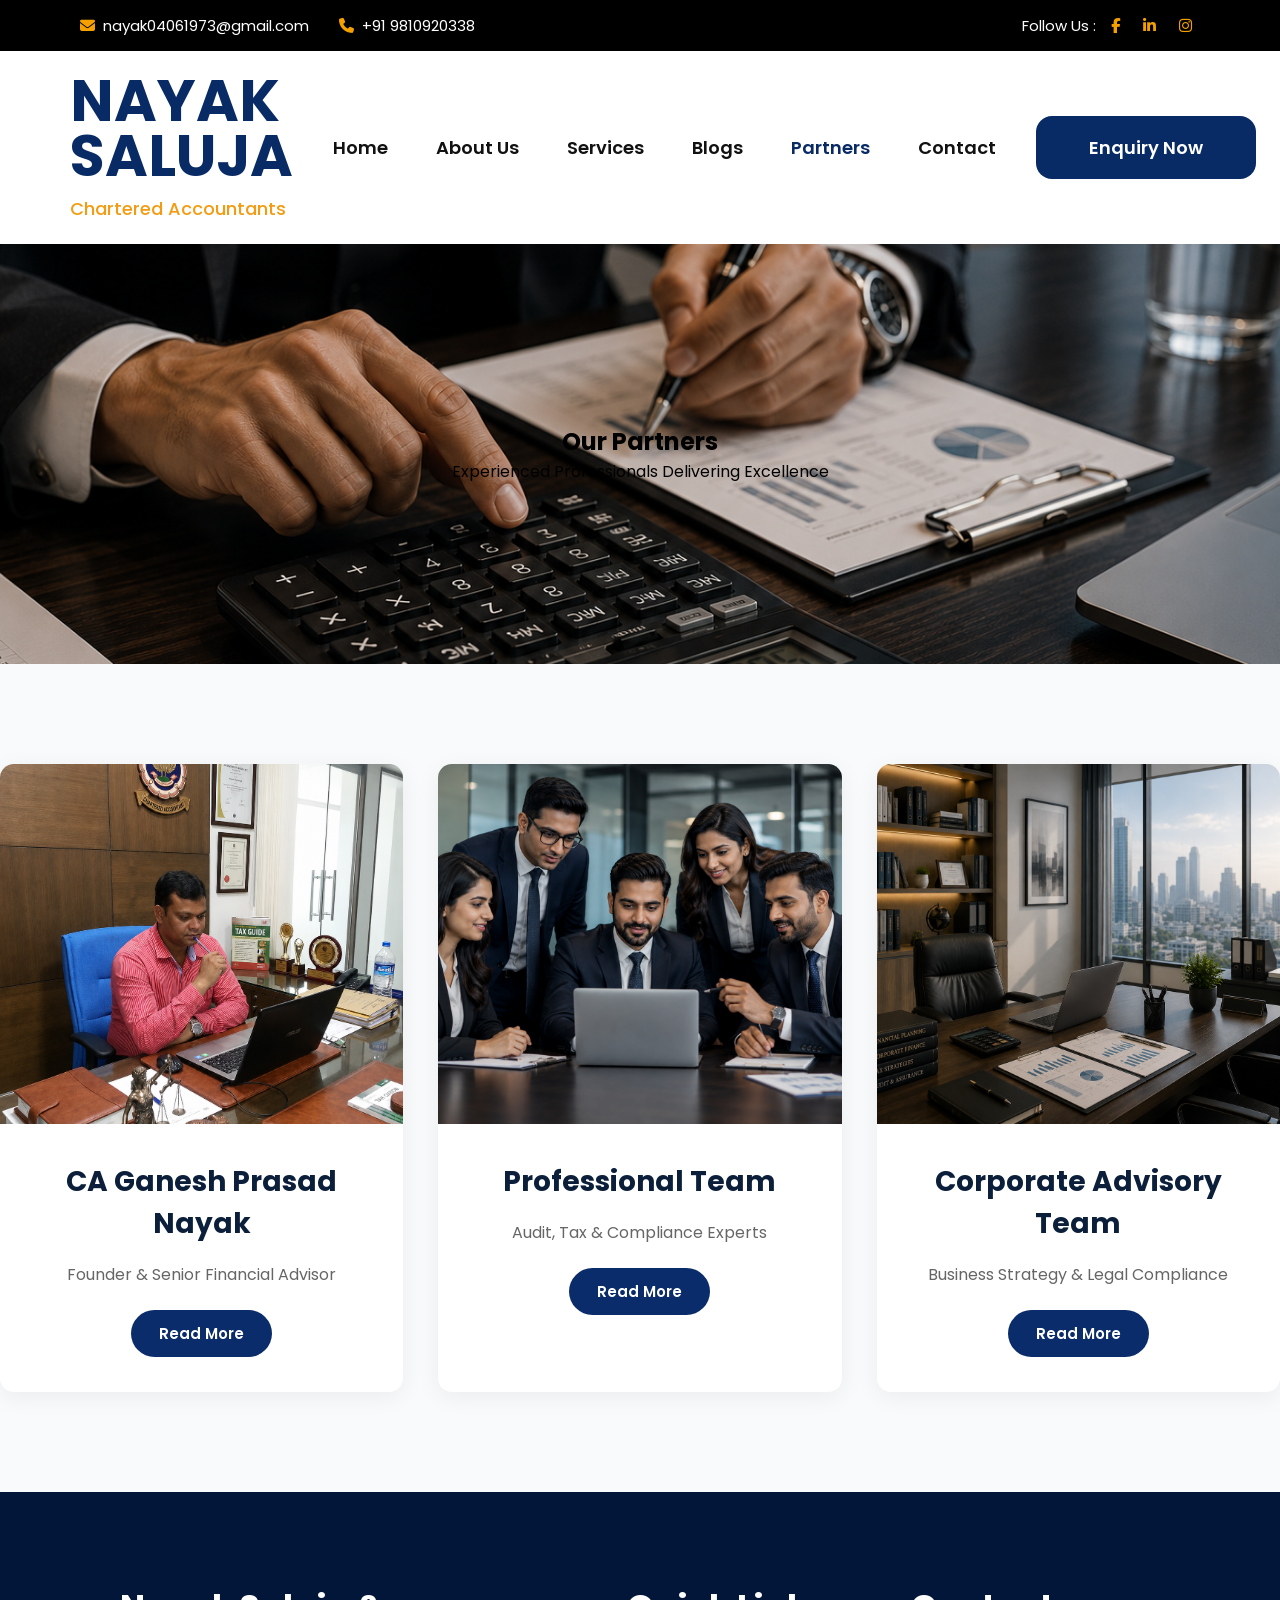
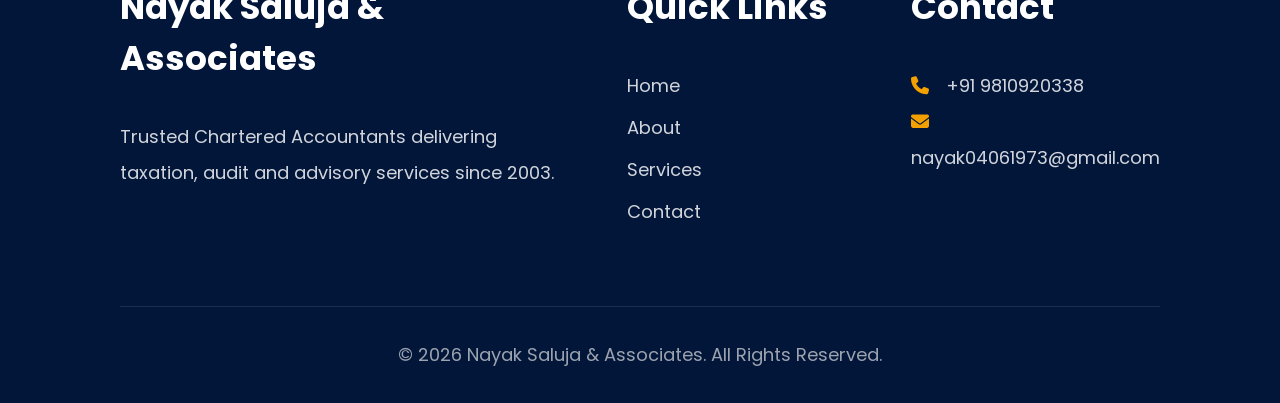
<file: pages/partners.html>
<!DOCTYPE html>
<html lang="en">

<head>

<meta charset="UTF-8">
<meta name="viewport" content="width=device-width, initial-scale=1.0">

<title>Partners | Nayak Saluja & Associates</title>

<link rel="stylesheet" href="../css/style.css">
<link rel="stylesheet" href="../css/partners.css">

<link href="https://fonts.googleapis.com/css2?family=Poppins:wght@300;400;500;600;700&display=swap"
rel="stylesheet">

<link rel="stylesheet"
href="https://cdnjs.cloudflare.com/ajax/libs/font-awesome/6.5.1/css/all.min.css"/>

</head>

<body>

<!-- TOP BAR -->

<div class="top-bar">

    <div class="container">

        <div class="top-left">

            <span>
                <i class="fa-solid fa-envelope"></i>
                nayak04061973@gmail.com
            </span>

            <span>
                <i class="fa-solid fa-phone"></i>
                +91 9810920338
            </span>

        </div>

        <div class="top-right">

            <span>Follow Us :</span>

            <i class="fa-brands fa-facebook-f"></i>
            <i class="fa-brands fa-linkedin-in"></i>
            <i class="fa-brands fa-instagram"></i>

        </div>

    </div>

</div>

<!-- NAVBAR -->

<nav class="navbar">

    <div class="logo">

        <h2>NAYAK SALUJA</h2>
        <p>Chartered Accountants</p>

    </div>

    <ul class="nav-links">

        <li>
            <a href="../index.html">
                Home
            </a>
        </li>

        <li>
            <a href="about.html">
                About Us
            </a>
        </li>

        <li>
            <a href="services.html">
                Services
            </a>
        </li>

        <li>
            <a href="blogs.html">
                Blogs
            </a>
        </li>

        <li>
            <a href="partners.html" class="active-link">
                Partners
            </a>
        </li>

        <li>
            <a href="contact.html">
                Contact
            </a>
        </li>

    </ul>

    <a href="contact.html" class="nav-btn">
        Enquiry Now
    </a>

</nav>

<!-- HERO -->

<section class="about-hero">

    <div class="about-overlay"></div>

    <div class="about-hero-content">

        <h1>Our Partners</h1>

        <p>
            Experienced Professionals Delivering Excellence
        </p>

    </div>

</section>

<!-- TEAM SECTION -->

<section class="team-section">

    <div class="container">

        <div class="team-grid">

            <!-- CARD 1 -->

            <div class="team-card reveal">

                <img src="../assets/images/OWNER.jpg" alt="CA Ganesh Prasad Nayak">

                <div class="team-content">

                    <h3>CA Ganesh Prasad Nayak</h3>

                    <p>
                        Founder & Senior Financial Advisor
                    </p>

                    <a href="#partner-bio" class="read-more-btn">
                        Read More
                    </a>

                </div>

            </div>

            <!-- CARD 2 -->

            <div class="team-card reveal">

                <img src="../assets/images/ca-6.png" alt="Professional Team">

                <div class="team-content">

                    <h3>Professional Team</h3>

                    <p>
                        Audit, Tax & Compliance Experts
                    </p>

                    <a href="#team-info" class="read-more-btn">
                        Read More
                    </a>

                </div>

            </div>

            <!-- CARD 3 -->

            <div class="team-card reveal">

                <img src="../assets/images/about.jpg" alt="Corporate Advisory Team">

                <div class="team-content">

                    <h3>Corporate Advisory Team</h3>

                    <p>
                        Business Strategy & Legal Compliance
                    </p>

                    <a href="#advisory-info" class="read-more-btn">
                        Read More
                    </a>

                </div>

            </div>

        </div>

        <!-- OWNER BIO -->

        <div class="partner-bio reveal" id="partner-bio">

            <div class="bio-content">

                <h2>About CA Ganesh Prasad Nayak</h2>

                <p>
                    Mr. Ganesh Prasad Nayak is a Fellow Member of The Institute
                    of Chartered Accountants of India and has more than 26 years
                    of professional experience in auditing, taxation, corporate
                    law, project financing and financial advisory services.
                </p>

                <p>
                    He possesses rich expertise in statutory audits, forensic
                    audits, internal audits, system audits, revenue analysis,
                    restructuring and NCLT matters.
                </p>

                <p>
                    He has also worked on international project supervision
                    assignments in countries like Ghana, Singapore, Thailand and
                    Indonesia.
                </p>

                <p>
                    Over the years, he has represented clients before various
                    tax and regulatory authorities and handled assignments for
                    leading banks, corporations and institutions across India.
                </p>

            </div>

        </div>

        <!-- PROFESSIONAL TEAM -->

        <div class="partner-bio reveal" id="team-info">

            <div class="bio-content">

                <h2>Professional Team</h2>

                <p>
                    Our professional team consists of experienced auditors,
                    taxation experts, accountants and compliance specialists
                    dedicated to delivering accurate and timely services.
                </p>

                <p>
                    The team actively handles statutory audits, GST compliances,
                    accounting systems, income tax matters, internal control
                    reviews and financial reporting assignments for businesses
                    across multiple industries.
                </p>

            </div>

        </div>

        <!-- ADVISORY TEAM -->

        <div class="partner-bio reveal" id="advisory-info">

            <div class="bio-content">

                <h2>Corporate Advisory Team</h2>

                <p>
                    Our advisory division provides strategic consulting services
                    in the areas of corporate law, FEMA, project financing,
                    restructuring, business compliance and operational
                    efficiency.
                </p>

                <p>
                    The team assists startups, SMEs and established enterprises
                    with legal documentation, company incorporation, financial
                    planning and regulatory advisory services tailored for
                    sustainable business growth.
                </p>

            </div>

        </div>

    </div>

</section>

<!-- FOOTER -->

<footer class="footer">

    <div class="container footer-grid">

        <div class="footer-about">

            <h2>Nayak Saluja & Associates</h2>

            <p>
                Trusted Chartered Accountants delivering taxation,
                audit and advisory services since 2003.
            </p>

        </div>

        <div class="footer-links">

            <h2>Quick Links</h2>

            <ul>

                <li>
                    <a href="../index.html">Home</a>
                </li>

                <li>
                    <a href="about.html">About</a>
                </li>

                <li>
                    <a href="services.html">Services</a>
                </li>

                <li>
                    <a href="contact.html">Contact</a>
                </li>

            </ul>

        </div>

        <div class="footer-contact">

            <h2>Contact</h2>

            <p>
                <i class="fa-solid fa-phone"></i>
                +91 9810920338
            </p>

            <p>
                <i class="fa-solid fa-envelope"></i>
                nayak04061973@gmail.com
            </p>

        </div>

    </div>

    <div class="footer-bottom">

        <p>
            © 2026 Nayak Saluja & Associates. All Rights Reserved.
        </p>

    </div>

</footer>

<script src="../js/script.js"></script>

</body>

</html>
</file>
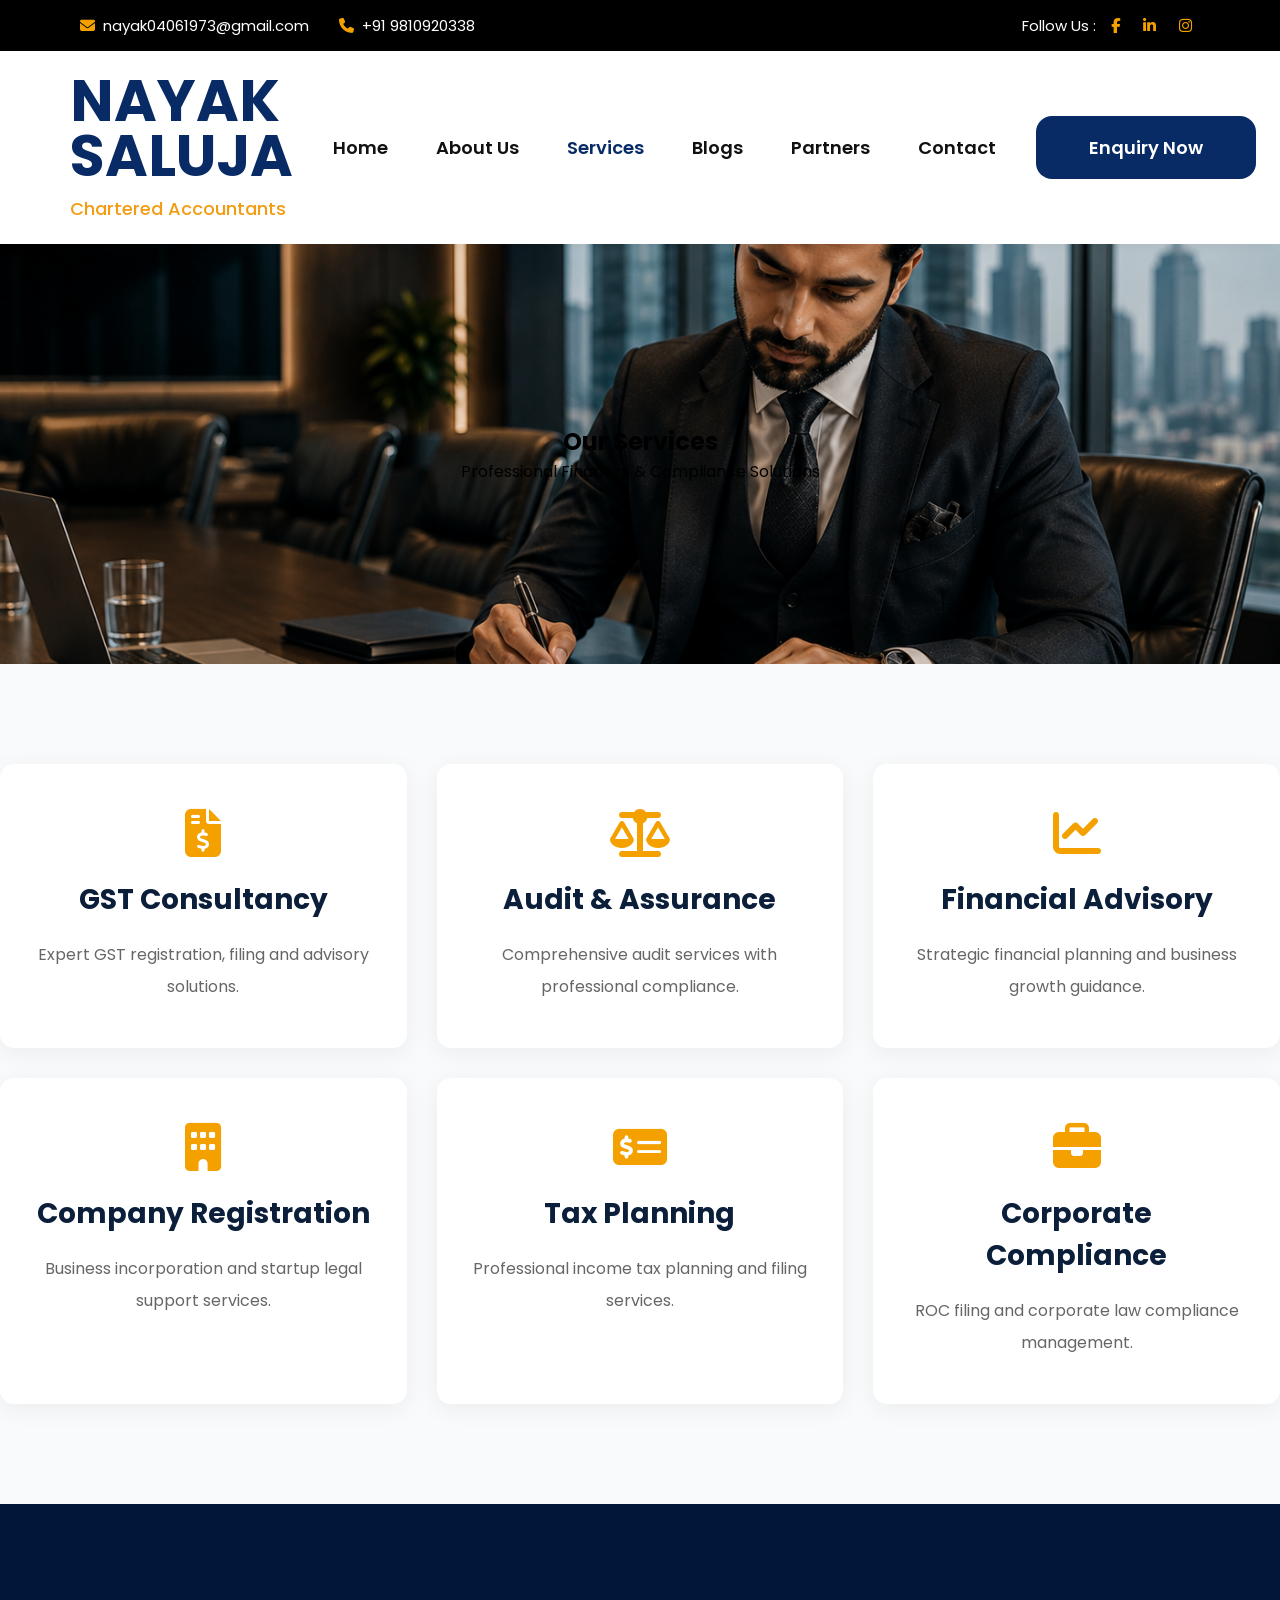
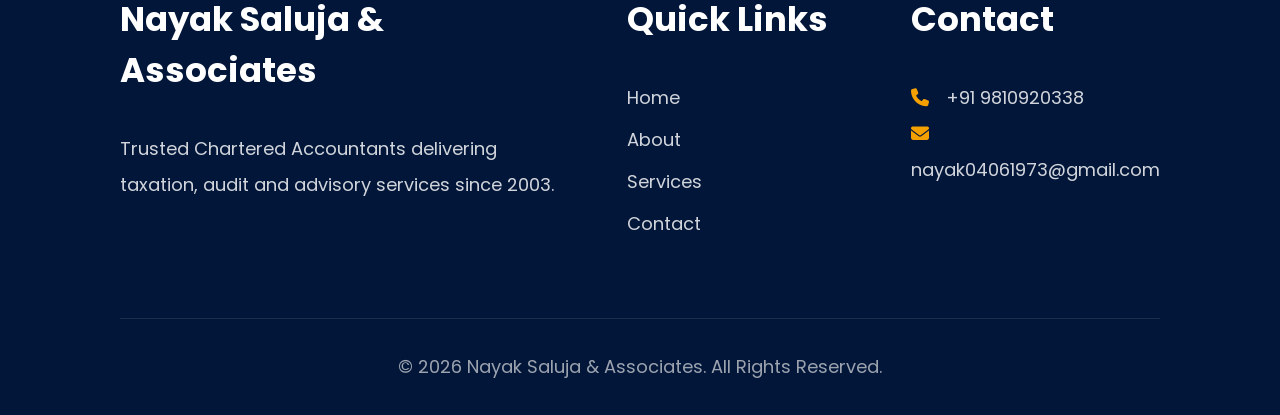
<file: pages/services.html>
<!DOCTYPE html>
<html lang="en">

<head>

    <meta charset="UTF-8">
    <meta name="viewport" content="width=device-width, initial-scale=1.0">

    <title>Services | Nayak Saluja & Associates</title>

    <!-- CSS -->

    <link rel="stylesheet" href="../css/style.css">
    <link rel="stylesheet" href="../css/services.css">

    <!-- GOOGLE FONT -->

    <link href="https://fonts.googleapis.com/css2?family=Poppins:wght@300;400;500;600;700&display=swap"
        rel="stylesheet">

    <!-- FONT AWESOME -->

    <link rel="stylesheet"
        href="https://cdnjs.cloudflare.com/ajax/libs/font-awesome/6.5.1/css/all.min.css"/>

</head>

<body>

    <!-- TOP BAR -->

    <div class="top-bar">

        <div class="container">

            <div class="top-left">

                <span>
                    <i class="fa-solid fa-envelope"></i>
                    nayak04061973@gmail.com
                </span>

                <span>
                    <i class="fa-solid fa-phone"></i>
                    +91 9810920338
                </span>

            </div>

            <div class="top-right">

                <span>Follow Us :</span>

                <i class="fa-brands fa-facebook-f"></i>
                <i class="fa-brands fa-linkedin-in"></i>
                <i class="fa-brands fa-instagram"></i>

            </div>

        </div>

    </div>

    <!-- NAVBAR -->

    <nav class="navbar">

        <div class="logo">

            <h2>NAYAK SALUJA</h2>
            <p>Chartered Accountants</p>

        </div>

        <ul class="nav-links">

            <li>
                <a href="../index.html">
                    Home
                </a>
            </li>

            <li>
                <a href="about.html">
                    About Us
                </a>
            </li>

            <li>
                <a href="services.html" class="active-link">
                    Services
                </a>
            </li>

            <li>
                <a href="blogs.html">
                    Blogs
                </a>
            </li>

            <li>
                <a href="partners.html">
                    Partners
                </a>
            </li>

            <li>
                <a href="contact.html">
                    Contact
                </a>
            </li>

        </ul>

        <a href="contact.html" class="nav-btn">
            Enquiry Now
        </a>

    </nav>

    <!-- HERO -->

    <section class="about-hero">

        <div class="about-overlay"></div>

        <div class="about-hero-content">

            <h1>Our Services</h1>

            <p>
                Professional Financial & Compliance Solutions
            </p>

        </div>

    </section>

    <!-- SERVICES -->

    <section class="services-section">

        <div class="container">

            <div class="services-grid">

                <div class="service-card reveal">

                    <i class="fa-solid fa-file-invoice-dollar"></i>

                    <h3>GST Consultancy</h3>

                    <p>
                        Expert GST registration, filing and advisory solutions.
                    </p>

                </div>

                <div class="service-card reveal">

                    <i class="fa-solid fa-scale-balanced"></i>

                    <h3>Audit & Assurance</h3>

                    <p>
                        Comprehensive audit services with professional compliance.
                    </p>

                </div>

                <div class="service-card reveal">

                    <i class="fa-solid fa-chart-line"></i>

                    <h3>Financial Advisory</h3>

                    <p>
                        Strategic financial planning and business growth guidance.
                    </p>

                </div>

                <div class="service-card reveal">

                    <i class="fa-solid fa-building"></i>

                    <h3>Company Registration</h3>

                    <p>
                        Business incorporation and startup legal support services.
                    </p>

                </div>

                <div class="service-card reveal">

                    <i class="fa-solid fa-money-check-dollar"></i>

                    <h3>Tax Planning</h3>

                    <p>
                        Professional income tax planning and filing services.
                    </p>

                </div>

                <div class="service-card reveal">

                    <i class="fa-solid fa-briefcase"></i>

                    <h3>Corporate Compliance</h3>

                    <p>
                        ROC filing and corporate law compliance management.
                    </p>

                </div>

            </div>

        </div>

    </section>

    <!-- FOOTER -->

    <footer class="footer">

        <div class="container footer-grid">

            <!-- LEFT -->

            <div class="footer-about">

                <h2>Nayak Saluja & Associates</h2>

                <p>
                    Trusted Chartered Accountants delivering taxation,
                    audit and advisory services since 2003.
                </p>

            </div>

            <!-- CENTER -->

            <div class="footer-links">

                <h2>Quick Links</h2>

                <ul>

                    <li>
                        <a href="../index.html">Home</a>
                    </li>

                    <li>
                        <a href="about.html">About</a>
                    </li>

                    <li>
                        <a href="services.html">Services</a>
                    </li>

                    <li>
                        <a href="contact.html">Contact</a>
                    </li>

                </ul>

            </div>

            <!-- RIGHT -->

            <div class="footer-contact">

                <h2>Contact</h2>

                <p>
                    <i class="fa-solid fa-phone"></i>
                    +91 9810920338
                </p>

                <p>
                    <i class="fa-solid fa-envelope"></i>
                    nayak04061973@gmail.com
                </p>

            </div>

        </div>

        <div class="footer-bottom">

            <p>
                © 2026 Nayak Saluja & Associates. All Rights Reserved.
            </p>

        </div>

    </footer>

    <!-- JS -->

    <script src="../js/script.js"></script>

</body>

</html>
</file>
<file: css/style.css>
*{
    margin:0;
    padding:0;
    box-sizing:border-box;
}

body{
    font-family:'Poppins', sans-serif;
    overflow-x:hidden;
    background:#fff;
}

/* TOP BAR */

.top-bar{
    background:#000;
    color:#fff;

    display:flex;
    justify-content:space-between;
    align-items:center;

    padding:14px 80px;

    font-size:15px;
}

/* PERFECT TOP BAR ALIGNMENT */

.top-bar .container{
    display:flex !important;
    justify-content:space-between !important;
    align-items:center !important;
    width:100%;
}

.top-left{
    display:flex !important;
    align-items:center !important;
    gap:30px !important;
}

.top-left span{
    display:flex;
    align-items:center;
}

.top-left i,
.top-right i{
    color:#f4a100;
    margin-right:8px;
}

.top-right{
    display:flex;
    align-items:center;
}

.top-right i{
    margin-left:15px;
    cursor:pointer;
}

/* NAVBAR */

.navbar{
    width:100%;
    background:#fff;

    display:flex;
    justify-content:space-between;
    align-items:center;

    padding:35px 80px;

    gap:40px;

    box-shadow:0 2px 10px rgba(0,0,0,0.05);

    transition:0.4s;
}

.logo{
    flex:1;
}

.logo h2{
    font-size:64px;
    line-height:70px;
    font-weight:800;
    color:#08224a;
}

.logo p{
    font-size:18px;
    color:#f4a000;
    margin-top:10px;
}

.nav-links{
    flex:2;

    display:flex;
    justify-content:center;
    align-items:center;

    gap:55px;

    list-style:none;

    margin:0;
    padding:0;
}

.nav-links li{
    list-style:none;
}

.nav-links a{
    text-decoration:none;
    color:#111;

    font-size:20px;
    font-weight:600;

    white-space:nowrap;

    transition:0.3s;
}

.nav-links a:hover{
    color:#f4a000;
}

.nav-btn{
    background:#08224a;
    color:#fff;

    text-decoration:none;

    padding:18px 34px;

    border-radius:14px;

    font-size:22px;
    font-weight:600;

    display:flex;
    justify-content:center;
    align-items:center;

    min-width:220px;

    white-space:nowrap;

    flex-shrink:0;

    transition:0.3s;
}

.nav-btn:hover{
    background:#f4a000;
}

/* HERO SECTION */

.hero-clean{
    position:relative;

    min-height:90vh;

    background-image:url('../assets/images/ca_1.png');

    background-size:cover;
    background-position:center;

    display:flex;
    justify-content:center;
    align-items:center;

    text-align:center;

    padding:80px 20px;

    overflow:hidden;
}

.hero-clean::before{
    content:"";

    position:absolute;

    top:0;
    left:0;

    width:100%;
    height:100%;

    background:rgba(0,0,0,0.60);
}

/* HERO CONTENT */

.hero-clean-content{
    position:relative;
    z-index:2;

    max-width:900px;
}

.hero-mini-title{
    color:#f4a100;

    font-size:15px;
    font-weight:600;

    letter-spacing:2px;
}

.hero-clean-content h1{
    font-size:72px;

    line-height:90px;

    color:#fff;

    margin:30px 0;

    font-weight:600;
}

.hero-clean-content p{
    font-size:22px;

    line-height:38px;

    color:#e5e5e5;

    max-width:750px;

    margin:auto;

    margin-bottom:45px;
}

.hero-clean-btn{
    background:#0b1f3a;
    color:#fff;

    border:none;

    padding:18px 42px;

    border-radius:6px;

    font-size:17px;
    font-weight:500;

    cursor:pointer;

    transition:0.3s;
}

.hero-clean-btn:hover{
    background:#f4a100;
}

/* STICKY NAVBAR */

.navbar.sticky{
    position:fixed;

    top:0;
    left:0;

    width:100%;

    z-index:1000;

    animation:slideDown 0.4s ease;

    background:#fff;
}

@keyframes slideDown{

    from{
        transform:translateY(-100%);
    }

    to{
        transform:translateY(0);
    }

}

/* CLIENT SECTION */

.client-section{
    padding:70px 0;

    background:#fff;

    overflow:hidden;
}

.client-heading{
    text-align:center;

    margin-bottom:40px;
}

.client-heading span{
    color:#0b1f3a;

    font-size:28px;
    font-weight:600;
}

.client-slider{
    width:100%;

    overflow:hidden;

    position:relative;
}

.client-track{
    display:flex;

    width:calc(250px * 12);

    animation:scrollClients 25s linear infinite;
}

.client-item{
    width:250px;

    height:100px;

    margin:0 15px;

    border-radius:10px;

    background:#f8fafc;

    display:flex;
    justify-content:center;
    align-items:center;

    font-size:18px;
    font-weight:600;

    color:#0b1f3a;

    box-shadow:0 5px 20px rgba(0,0,0,0.05);

    transition:0.3s;
}

.client-item:hover{
    background:#0b1f3a;

    color:#fff;

    transform:translateY(-6px);
}

@keyframes scrollClients{

    0%{
        transform:translateX(0);
    }

    100%{
        transform:translateX(calc(-250px * 6));
    }

}

/* TESTIMONIAL SECTION */

.testimonial-section{
    padding:110px 80px;

    background:#f8fafc;
}

.testimonial-heading{
    text-align:center;

    margin-bottom:60px;
}

.testimonial-heading h2{
    font-size:52px;

    color:#0b1f3a;

    margin-top:18px;
}

.testimonial-grid{
    display:grid;

    grid-template-columns:repeat(3,1fr);

    gap:30px;
}

.testimonial-card{
    background:#fff;

    padding:45px 35px;

    border-radius:16px;

    transition:0.4s;

    box-shadow:0 5px 25px rgba(0,0,0,0.06);
}

.testimonial-card:hover{
    transform:translateY(-10px);

    box-shadow:0 15px 40px rgba(0,0,0,0.12);
}

.stars{
    color:#f4a100;

    font-size:24px;

    margin-bottom:20px;
}

.testimonial-card p{
    color:#555;

    line-height:34px;

    margin-bottom:30px;

    font-size:17px;
}

.testimonial-card h3{
    color:#0b1f3a;

    font-size:24px;

    margin-bottom:8px;
}

.testimonial-card span{
    color:#777;
}

/* BLOG SECTION */

.blog-section{
    padding:100px 80px;
    background:#ffffff;
}

.section-title{
    text-align:center;
    margin-bottom:60px;
}

.section-title span{
    color:#f4a100;
    font-size:15px;
    font-weight:600;
    letter-spacing:2px;
}

.section-title h2{
    font-size:52px;
    color:#0b1f3a;
    margin-top:12px;
    font-weight:700;
}

.blog-grid{
    display:grid;
    grid-template-columns:repeat(3,1fr);
    gap:35px;
    margin-top:50px;
}

.blog-card{
    background:#fff;
    border-radius:18px;
    overflow:hidden;
    box-shadow:0 8px 30px rgba(0,0,0,0.08);
    transition:0.4s;
}

.blog-card:hover{
    transform:translateY(-10px);
    box-shadow:0 18px 40px rgba(0,0,0,0.14);
}

.blog-card img{
    width:100%;
    height:260px;
    object-fit:cover;
    display:block;
}

.blog-content{
    padding:28px;
}

.blog-content h3{
    font-size:28px;
    color:#0b1f3a;
    margin-bottom:15px;
    line-height:1.4;
}

.blog-content p{
    color:#666;
    line-height:30px;
    margin-bottom:20px;
    font-size:16px;
}

.blog-content a{
    color:#f4a100;
    text-decoration:none;
    font-weight:600;
}

/* CTA SECTION */

.cta-section{
    background:#0b1f3a;
    padding:55px 80px;
}

.cta-container{
    max-width:1300px;
    margin:auto;

    display:flex;
    justify-content:space-between;
    align-items:center;
    gap:30px;
}

.cta-text h2{
    color:#fff;
    font-size:42px;
    margin-bottom:12px;
    line-height:1.25;
    max-width:700px;
}

.cta-text p{
    color:#d6d6d6;
    font-size:16px;
    line-height:28px;
    max-width:700px;
}

.cta-btn{
    background:#f4a100;
    color:#fff;
    padding:14px 30px;
    border-radius:8px;
    text-decoration:none;
    font-size:16px;
    font-weight:600;
    transition:0.3s;

    min-width:170px;
    text-align:center;
}

.cta-btn:hover{
    background:#ffb300;
}

/* FOOTER */

.footer{
    background:#06152c;
    padding:50px 80px 18px;
}

.footer-grid{
    max-width:1300px;
    margin:auto;

    display:grid;
    grid-template-columns:2fr 1fr 1fr;
    gap:45px;
}

.footer-about h3,
.footer-links h3,
.footer-contact h3{
    color:#fff;
    font-size:22px;
    margin-bottom:18px;
}

.footer-about p,
.footer-contact p,
.footer-links a{
    color:#d2d2d2;
    font-size:15px;
    line-height:30px;
    text-decoration:none;
}

.footer-links a{
    margin-bottom:6px;
    display:block;
}

.footer-bottom{
    border-top:1px solid rgba(255,255,255,0.1);
    margin-top:30px;
    padding-top:15px;
    text-align:center;
}

.footer-bottom p{
    color:#aaa;
    font-size:13px;
}

/* WHATSAPP FLOAT BUTTON */

.whatsapp-float{
    position:fixed;
    width:65px;
    height:65px;
    bottom:30px;
    right:25px;

    background:#25d366;
    color:#fff;

    border-radius:50%;
    display:flex;
    align-items:center;
    justify-content:center;

    font-size:34px;
    text-decoration:none;

    box-shadow:0 8px 25px rgba(0,0,0,0.25);

    z-index:9999;

    transition:0.3s ease;
}

.whatsapp-float:hover{
    transform:scale(1.1);
    background:#1ebe5d;
}

/* ENQUIRY FLOAT BUTTON */

.enquiry-float{
    position:fixed;
    bottom:110px;
    right:25px;

    background:#0b1f3a;
    color:#fff;

    padding:14px 24px;

    border-radius:40px;

    font-size:15px;
    font-weight:600;

    text-decoration:none;

    box-shadow:0 8px 25px rgba(0,0,0,0.20);

    z-index:9999;

    transition:0.3s ease;
}

.enquiry-float:hover{
    background:#f4a100;
    transform:translateY(-4px);
}

/* RESPONSIVE */

@media(max-width:991px){

    .top-bar,
    .navbar{
        padding:20px 40px;
    }

    .navbar{
        flex-direction:column;
        gap:20px;
    }

    .logo{
        text-align:center;
    }

    .logo h2{
        font-size:46px;
        line-height:54px;
    }

    .nav-links{
        gap:30px;
        flex-wrap:wrap;
    }

    .nav-btn{
        min-width:180px;
        font-size:18px;
    }

    .hero-clean-content h1{
        font-size:52px;
        line-height:68px;
    }

    .hero-clean-content p{
        font-size:18px;
        line-height:32px;
    }

    .testimonial-grid,
    .blog-grid{
        grid-template-columns:1fr;
    }

    .cta-container{
        flex-direction:column;
        align-items:flex-start;
    }

    .footer-grid{
        grid-template-columns:1fr;
    }

}

@media(max-width:768px){

    /* TOP BAR */

    .top-bar{
        padding:15px 20px !important;
    }

    .top-bar .container{
        display:flex !important;
        flex-direction:column !important;
        align-items:center !important;
        justify-content:center !important;

        gap:12px !important;

        text-align:center !important;
    }

    .top-left{
        display:flex !important;
        flex-wrap:wrap !important;
        justify-content:center !important;
        align-items:center !important;

        gap:18px !important;
    }

    .top-right{
        display:flex !important;
        justify-content:center !important;
        align-items:center !important;

        gap:16px !important;

        width:100% !important;
    }

    /* NAVBAR */

    .navbar{
        display:flex !important;
        flex-direction:column !important;

        align-items:center !important;
        justify-content:center !important;

        gap:18px !important;

        padding:20px 12px !important;
    }

    .logo{
        text-align:center !important;
    }

    .logo h2{
        font-size:28px !important;
        line-height:38px !important;
    }

    .logo p{
        font-size:16px !important;
    }

    .nav-links{
        display:grid !important;

        grid-template-columns:repeat(2,1fr) !important;

        width:100% !important;

        gap:18px !important;

        text-align:center !important;

        padding:0 !important;
        margin:0 !important;
    }

    .nav-links li{
        margin:0 !important;
        list-style:none !important;
    }

    .nav-links a{
        font-size:18px !important;
        display:block !important;
    }

    .nav-btn{
        width:180px !important;

        display:flex !important;
        justify-content:center !important;
        align-items:center !important;

        font-size:18px !important;

        padding:14px 18px !important;
    }

    .hero-clean{
        padding:100px 20px;
    }

    .hero-clean-content h1,
    .about-hero-content h1{
        font-size:42px !important;
        line-height:1.2 !important;
    }

    .hero-clean-content p,
    .about-hero-content p{
        font-size:18px !important;
        padding:0 15px !important;
        line-height:30px;
    }

    .blog-section,
    .cta-section,
    .footer,
    .testimonial-section{
        padding-left:25px;
        padding-right:25px;
    }

    .section-title h2,
    .testimonial-heading h2,
    .cta-text h2{
        font-size:36px;
    }

}
/* =========================
   NAVBAR
========================= */

.navbar{
    width: 100%;
    background: #fff;
    padding: 22px 70px;
    display: flex;
    align-items: center;
    justify-content: space-between;
    gap: 40px;
    position: relative;
    z-index: 1000;
}

/* LOGO */

.logo{
    flex-shrink: 0;
}

.logo h2{
    font-size: 58px;
    line-height: 0.95;
    font-weight: 700;
    color: #082b66;
    margin: 0;
}

.logo p{
    font-size: 18px;
    color: #f39c12;
    margin-top: 12px;
    font-weight: 500;
}

/* NAV LINKS */

.nav-links{
    display: flex;
    align-items: center;
    gap: 48px;
    list-style: none;
    margin: 0;
    padding: 0;
}

.nav-links li{
    list-style: none;
}

.nav-links a{
    text-decoration: none;
    color: #111;
    font-size: 18px;
    font-weight: 600;
    transition: 0.3s ease;
}

.nav-links a:hover{
    color: #082b66;
}

.active-link{
    color: #082b66 !important;
}

/* BUTTON */

.nav-btn{
    background: #082b66;
    color: #fff;
    text-decoration: none;
    padding: 18px 34px;
    border-radius: 16px;
    font-size: 18px;
    font-weight: 600;
    transition: 0.3s ease;
    display: inline-flex;
    align-items: center;
    justify-content: center;
    white-space: nowrap;
}

.nav-btn:hover{
    background: #0b3c8f;
    transform: translateY(-2px);
}

/* =========================
   RESPONSIVE
========================= */

@media(max-width:1200px){

    .navbar{
        padding: 20px 40px;
        gap: 25px;
    }

    .logo h2{
        font-size: 42px;
    }

    .nav-links{
        gap: 28px;
    }

    .nav-links a{
        font-size: 16px;
    }

    .nav-btn{
        padding: 14px 24px;
        font-size: 16px;
    }

}

@media(max-width:992px){

    .navbar{
        flex-direction: column;
        padding: 25px;
    }

    .logo{
        text-align: center;
    }

    .nav-links{
        flex-wrap: wrap;
        justify-content: center;
        gap: 18px;
    }

}
</file>
<file: css/about.css>
*{
    margin:0;
    padding:0;
    box-sizing:border-box;
}

body{
    font-family:'Poppins', sans-serif;
    overflow-x:hidden;
    background:#fff;
}

/* HERO SECTION */

.about-hero{
    position:relative;

    height:50vh;

    background-image:url('../assets/images/ca_1.png');

    background-size:cover;
    background-position:center;

    display:flex;
    justify-content:center;
    align-items:center;
}

.about-overlay{
    position:absolute;

    width:100%;
    height:100%;

    background:rgba(0,0,0,0.65);
}

.about-hero-content{
    position:relative;
    z-index:2;

    text-align:center;
    color:#fff;
}

.about-hero-content h1{
    font-size:70px;
    font-weight:600;

    margin-bottom:15px;
}

.about-hero-content p{
    font-size:20px;
    color:#ddd;
}

/* ABOUT COMPANY */

.about-company{
    padding:100px 120px;
}

.about-container{
    display:flex;
    align-items:center;
    gap:80px;
}

/* IMAGE FIX */

.about-image{
    flex:1;
}

.about-image img{
    width:100%;
    height:550px;

    object-fit:cover;

    border-radius:20px;

    display:block;
}

/* TEXT */

.about-text{
    flex:1;
}

.small-heading{
    color:#f4a100;

    font-size:15px;
    font-weight:600;

    letter-spacing:2px;
}

.about-text h2{
    font-size:52px;

    line-height:65px;

    color:#0b1f3a;

    margin:20px 0 30px;
}

.about-text p{
    font-size:18px;

    line-height:34px;

    color:#555;

    margin-bottom:25px;
}

/* POINTS */

.about-points{
    margin-top:35px;
}

.point{
    display:flex;
    align-items:center;

    gap:15px;

    margin-bottom:22px;
}

.point i{
    color:#f4a100;
    font-size:18px;
}

.point span{
    font-size:17px;
    color:#333;
}

/* DETAILS SECTION */

.firm-details-section{
    padding:100px 120px;

    background:#f8f9fc;
}

.details-heading{
    text-align:center;

    margin-bottom:60px;
}

.details-heading h2{
    font-size:50px;

    color:#0b1f3a;

    margin-top:20px;
}

.details-grid{
    display:grid;

    grid-template-columns:repeat(4,1fr);

    gap:30px;
}

.detail-card{
    background:#fff;

    padding:40px 30px;

    border-radius:15px;

    text-align:center;

    box-shadow:0 5px 20px rgba(0,0,0,0.05);
}

.detail-card h3{
    font-size:20px;

    color:#0b1f3a;

    margin-bottom:18px;
}

.detail-card p{
    color:#666;

    font-size:18px;
}

/* WHY SECTION */

.why-section{
    padding:100px 120px;

    display:flex;
    align-items:center;

    gap:80px;
}

.why-left{
    flex:1;
}

.why-left img{
    width:100%;
    height:550px;

    object-fit:cover;

    border-radius:20px;

    display:block;
}

.why-right{
    flex:1;
}

.why-right h2{
    font-size:50px;

    line-height:65px;

    color:#0b1f3a;

    margin:20px 0 30px;
}

.why-right p{
    font-size:18px;

    line-height:34px;

    color:#555;

    margin-bottom:35px;
}

.why-points{
    display:flex;
    flex-direction:column;

    gap:20px;
}

.why-box{
    background:#f8f9fc;

    padding:22px 25px;

    border-radius:12px;

    font-size:17px;

    color:#222;

    font-weight:500;
}

/* TEAM SECTION */

.team-section{
    padding:100px 120px;

    background:#fff;
}

.team-heading{
    text-align:center;

    margin-bottom:60px;
}

.team-heading h2{
    font-size:50px;

    color:#0b1f3a;

    margin-top:20px;
}

.team-grid{
    display:grid;

    grid-template-columns:repeat(4,1fr);

    gap:30px;
}

.team-card{
    background:#f8f9fc;

    padding:55px 30px;

    border-radius:15px;

    text-align:center;
}

.team-card h3{
    font-size:58px;

    color:#f4a100;

    margin-bottom:15px;
}

.team-card p{
    color:#444;

    font-size:18px;
}

/* FINAL IMAGE SECTION */

.final-image-section{
    padding:100px 120px;
}

.final-content{
    position:relative;

    overflow:hidden;

    border-radius:25px;
}

.final-content img{
    width:100%;
    height:500px;

    object-fit:cover;

    display:block;
}

.final-overlay{
    display:none;
}

.final-text{
    position:absolute;

    top:50%;
    left:80px;

    transform:translateY(-50%);

    color:#fff;

    max-width:650px;
}

.final-text h2{
    font-size:55px;

    line-height:70px;

    margin-bottom:25px;
}

.final-text p{
    font-size:20px;

    line-height:36px;
}

/* RESPONSIVE */

@media(max-width:991px){

    .about-container,
    .why-section{
        flex-direction:column;
    }

    .details-grid,
    .team-grid{
        grid-template-columns:1fr 1fr;
    }

    .about-company,
    .firm-details-section,
    .why-section,
    .team-section,
    .final-image-section{
        padding:80px 40px;
    }

    .about-text h2,
    .why-right h2,
    .details-heading h2,
    .team-heading h2{
        font-size:40px;
        line-height:55px;
    }

}

@media(max-width:768px){

    .details-grid,
    .team-grid{
        grid-template-columns:1fr;
    }

    .about-hero-content h1{
        font-size:48px;
    }

    .final-text{
        left:30px;
        right:30px;
    }

    .final-text h2{
        font-size:38px;
        line-height:50px;
    }

}
/* FOOTER */

.footer{
    background:#02163a;

    padding:90px 120px 30px;

    color:#fff;
}

.footer-grid{
    display:grid;

    grid-template-columns:2fr 1fr 1fr;

    gap:60px;
}

.footer h2{
    font-size:34px;

    margin-bottom:35px;

    font-weight:700;
}

.footer p,
.footer a{
    color:#d1d5db;

    font-size:18px;

    line-height:2;
}

.footer-links ul{
    list-style:none;
}

.footer-links a{
    text-decoration:none;

    transition:0.3s;
}

.footer-links a:hover{
    color:#f4a100;
}

.footer-contact i{
    color:#f4a100;

    margin-right:12px;
}

.footer-bottom{
    margin-top:70px;

    padding-top:30px;

    border-top:1px solid rgba(255,255,255,0.1);

    text-align:center;
}

.footer-bottom p{
    color:#9ca3af;
}

/* RESPONSIVE */

@media(max-width:992px){

    .footer{
        padding:80px 40px 30px;
    }

    .footer-grid{
        grid-template-columns:1fr;

        gap:40px;
    }

}
</file>
<file: css/blogs.css>
*{
    margin:0;
    padding:0;
    box-sizing:border-box;
}

body{
    font-family:'Poppins', sans-serif;
    background:#f5f5f5;
    color:#111;
}

/* TOP BAR */

.top-bar{
    background:#000;
    color:#fff;
    padding:14px 6%;
}

.top-bar .container{
    display:flex;
    justify-content:space-between;
    align-items:center;
}

.top-left,
.top-right{
    display:flex;
    align-items:center;
    gap:25px;
}

.top-right a{
    color:#f4a300;
    text-decoration:none;
}

.top-left i,
.top-right i{
    color:#f4a300;
}

/* NAVBAR */

.navbar{
    background:#fff;
    padding:25px 6%;
    display:flex;
    justify-content:space-between;
    align-items:center;
    gap:40px;
}

.logo{
    flex-shrink:0;
}

.logo h2{
    color:#08224a;
    font-size:58px;
    font-weight:800;
    line-height:0.95;
    max-width:320px;
}

.logo p{
    color:#f4a300;
    font-size:20px;
    margin-top:10px;
}

.nav-links{
    display:flex;
    list-style:none;
    gap:40px;
    align-items:center;
}

.nav-links a{
    text-decoration:none;
    color:#111;
    font-weight:600;
    font-size:18px;
    transition:0.3s ease;
}

.nav-links a:hover{
    color:#0b2c66;
}

.active-link{
    color:#0b2c66 !important;
}

.nav-btn{
    background:#0b2c66;
    color:#fff;
    padding:18px 34px;
    border-radius:16px;
    text-decoration:none;
    font-weight:600;
    font-size:18px;
    display:inline-flex;
    align-items:center;
    justify-content:center;
    white-space:nowrap;
    flex-shrink:0;
    min-width:220px;
    transition:0.3s ease;
}

.nav-btn:hover{
    background:#123b85;
    transform:translateY(-2px);
}

/* HERO */

.blogs-hero{
    position:relative;
    height:60vh;

    background:
    linear-gradient(rgba(0,0,0,0.65), rgba(0,0,0,0.65)),
    url('../assets/images/blog-3.jpg');

    background-size:cover;
    background-position:center;
    background-repeat:no-repeat;

    display:flex;
    justify-content:center;
    align-items:center;
    text-align:center;
}

.overlay{
    position:absolute;
    inset:0;
    background:rgba(0,0,0,0.35);
}

.hero-content{
    position:relative;
    z-index:2;
    color:white;
}

.hero-content h1{
    font-size:64px;
    font-weight:800;
    margin-bottom:20px;
}

.hero-content p{
    font-size:20px;
}

/* BLOG SECTION */

.blogs-section{
    width:90%;
    margin:80px auto;
    display:grid;
    grid-template-columns:repeat(3,1fr);
    gap:30px;
}

.blog-card{
    background:white;
    border-radius:20px;
    overflow:hidden;
    box-shadow:0 10px 30px rgba(0,0,0,0.08);

    text-decoration:none;
    color:inherit;
}

.blog-card *{
    text-decoration:none !important;
}

.read-more{
    color:#0b2c66;
    font-weight:600;
    transition:0.3s ease;
}

.blog-card:hover .read-more{
    color:#f4a300;
}

.blog-card img{
    width:100%;
    height:260px;
    object-fit:cover;
}

.blog-content{
    padding:30px;
}

.blog-content h2{
    font-size:32px;
    color:#08224a;
    margin-bottom:20px;
    line-height:1.3;
}

.blog-content h2 a{
    text-decoration:none !important;
    color:#08224a !important;
    border:none !important;
}

.blog-content h2 a:hover{
    text-decoration:none !important;
    border:none !important;
    color:#08224a !important;
}

.blog-content a{
    text-decoration:none !important;
    border:none !important;
}

.blog-content p{
    color:#555;
    line-height:1.8;
}

.blog-content p a{
    text-decoration:none !important;
    color:#555;
}

.blog-content p a:hover{
    text-decoration:none !important;
}

/* FOOTER */

.footer{
    background:#02163a;
    color:white;
    padding:80px 8%;
}

.footer-container{
    display:grid;
    grid-template-columns:2fr 1fr 1fr;
    gap:60px;
}

.footer h2{
    margin-bottom:25px;
}

.footer p,
.footer a{
    color:#ddd;
    line-height:2;
    text-decoration:none;
    display:block;
}

.footer-bottom{
    border-top:1px solid rgba(255,255,255,0.1);
    margin-top:50px;
    padding-top:30px;
    text-align:center;
}

/* MOBILE */

@media(max-width:768px){

    .top-bar .container{
        flex-direction:column;
        gap:12px;
        text-align:center;
    }

    .top-left,
    .top-right{
        flex-wrap:wrap;
        justify-content:center;
    }

    .navbar{
        flex-direction:column;
        gap:25px;
        text-align:center;
    }

    .logo h2{
        font-size:42px;
    }

    .nav-links{
        flex-direction:column;
        gap:18px;
    }

    .hero-content h1{
        font-size:42px;
    }

    .hero-content p{
        font-size:18px;
        padding:0 20px;
    }

    .blogs-section{
        grid-template-columns:1fr;
    }

    .blog-content h2{
        font-size:28px;
    }

    .footer-container{
        grid-template-columns:1fr;
    }
}
</file>
<file: css/contact.css>
/* CONTACT HERO */

.about-hero{
    position:relative;
    height:420px;

    background:url('../assets/images/ca_4.png');

    background-size:cover;
    background-position:center;

    display:flex;
    justify-content:center;
    align-items:center;

    text-align:center;
}

.about-overlay{
    position:absolute;
    inset:0;
    background:rgba(0,0,0,0.55);
}

.about-hero-content{
    position:relative;
    z-index:2;
}

.about-hero-content h1{
    color:#fff;
    font-size:62px;
    margin-bottom:15px;
}

.about-hero-content p{
    color:#eee;
    font-size:20px;
}

/* CONTACT PAGE */

.contact-section{
    padding:100px 8%;
    background:#f8fafc;
}

/* GRID */

.contact-grid{
    display:grid;
    grid-template-columns:1fr 1fr;
    gap:60px;
    align-items:center;
}

/* LEFT */

.contact-info{
    background:#fff;
    padding:50px;
    border-radius:18px;
    box-shadow:0 10px 30px rgba(0,0,0,0.08);
}

.contact-info h2{
    font-size:42px;
    color:#0b1f3a;
    margin-bottom:35px;
}

.contact-info p{
    font-size:18px;
    margin-bottom:24px;
    color:#444;
    line-height:32px;
}

.contact-info i{
    color:#f4a100;
    margin-right:12px;
}

/* FORM */

.contact-form{
    background:#fff;
    padding:50px;
    border-radius:18px;
    box-shadow:0 10px 30px rgba(0,0,0,0.08);
}

.contact-form form{
    display:flex;
    flex-direction:column;
    gap:20px;
}

.contact-form input,
.contact-form textarea{
    padding:18px;
    border:1px solid #ddd;
    border-radius:8px;
    font-size:16px;
    font-family:'Poppins', sans-serif;
}

.contact-form textarea{
    resize:none;
}

.contact-form button{
    background:#0b1f3a;
    color:#fff;
    border:none;
    padding:18px;
    border-radius:8px;
    cursor:pointer;
    font-size:16px;
    transition:0.4s;
}

.contact-form button:hover{
    background:#f4a100;
    transform:translateY(-4px);
}

/* MAP */

.map-section iframe{
    display:block;
    width:100%;
}

/* CTA */

.contact-cta{
    background:#0b1f3a;
    padding:90px 8%;
}

.cta-container{
    display:flex;
    justify-content:space-between;
    align-items:center;
    gap:40px;
}

.cta-text h2{
    color:#fff;
    font-size:58px;
    line-height:1.2;
    margin-bottom:20px;
    max-width:700px;
}

.cta-text p{
    color:#d8d8d8;
    font-size:18px;
    line-height:34px;
}

.cta-btn{
    background:#f4a100;
    color:#fff;
    text-decoration:none;
    padding:20px 42px;
    border-radius:10px;
    font-size:18px;
    font-weight:600;
    transition:0.4s;
}

.cta-btn:hover{
    transform:translateY(-5px);
}

/* FOOTER */

.footer{
    background:#06152c;
    padding:70px 8% 25px;
}

.footer-grid{
    display:grid;
    grid-template-columns:2fr 1fr 1fr;
    gap:60px;
}

.footer h3{
    color:#fff;
    font-size:32px;
    margin-bottom:25px;
}

.footer p,
.footer a{
    color:#d2d2d2;
    text-decoration:none;
    line-height:34px;
    font-size:16px;
}

.footer-links{
    display:flex;
    flex-direction:column;
}

.footer-links a{
    margin-bottom:10px;
    transition:0.3s;
}

.footer-links a:hover{
    color:#f4a100;
    padding-left:5px;
}

.footer-contact i{
    color:#f4a100;
    margin-right:10px;
}

.footer-bottom{
    border-top:1px solid rgba(255,255,255,0.1);
    margin-top:45px;
    padding-top:20px;
    text-align:center;
}

.footer-bottom p{
    color:#aaa;
}

/* WHATSAPP */

.whatsapp-float{
    position:fixed;
    width:65px;
    height:65px;
    bottom:25px;
    right:25px;

    background:#25d366;
    color:#fff;

    border-radius:50%;

    display:flex;
    justify-content:center;
    align-items:center;

    font-size:34px;

    text-decoration:none;

    z-index:999;

    box-shadow:0 10px 25px rgba(0,0,0,0.2);

    transition:0.4s;
}

.whatsapp-float:hover{
    transform:scale(1.1);
}

/* RESPONSIVE */

@media(max-width:992px){

    .contact-grid{
        grid-template-columns:1fr;
    }

    .footer-grid{
        grid-template-columns:1fr;
    }

    .cta-container{
        flex-direction:column;
        align-items:flex-start;
    }

    .cta-text h2{
        font-size:42px;
    }

}

@media(max-width:768px){

    .about-hero-content h1{
        font-size:42px;
    }

    .contact-section,
    .contact-cta,
    .footer{
        padding-left:25px;
        padding-right:25px;
    }

    .contact-info,
    .contact-form{
        padding:35px 25px;
    }

}
</file>
<file: css/partners.css>
/* PARTNERS HERO */

.about-hero{
    position:relative;

    height:420px;

    background:url('../assets/images/ca_3.png');

    background-size:cover;
    background-position:center;

    display:flex;
    justify-content:center;
    align-items:center;

    text-align:center;
}

/* PARTNERS PAGE */

.team-section{
    padding:100px 0;

    background:#f8fafc;
}

/* GRID */

.team-grid{
    display:grid;

    grid-template-columns:repeat(3,1fr);

    gap:35px;
}

/* CARD */

.team-card{
    background:#fff;

    border-radius:14px;

    overflow:hidden;

    text-align:center;

    transition:0.4s;

    box-shadow:0 5px 25px rgba(0,0,0,0.06);
}

.team-card:hover{
    transform:translateY(-10px);

    box-shadow:0 15px 35px rgba(0,0,0,0.12);
}

/* IMAGE */

.team-card img{
    width:100%;

    height:360px;

    object-fit:cover;
}

/* CONTENT */

.team-content{
    padding:10px 25px 35px;
}

.team-card h3{
    font-size:28px;

    color:#0b1f3a;

    margin-top:20px;
}

.team-card p{
    margin-top:15px;

    color:#666;

    line-height:30px;
}

/* READ MORE BUTTON */

.read-more-btn{
    display:inline-block;

    margin-top:20px;

    padding:12px 28px;

    background:#0b2c6b;

    color:#fff;

    text-decoration:none;

    border-radius:40px;

    font-size:15px;

    font-weight:600;

    transition:0.3s;
}

.read-more-btn:hover{
    background:#f4a100;

    transform:translateY(-3px);
}

/* BIO SECTION */

.partner-bio{
    display:none;

    margin-top:70px;

    background:#fff;

    padding:50px;

    border-radius:16px;

    box-shadow:0 5px 25px rgba(0,0,0,0.06);
}

/* SHOW BIO */

.partner-bio.show-bio{
    display:block;

    animation:fadeIn 0.5s ease;
}

.bio-content h2{
    font-size:38px;

    color:#0b1f3a;

    margin-bottom:25px;
}

.bio-content p{
    font-size:18px;

    line-height:34px;

    color:#555;

    margin-bottom:20px;
}

/* ANIMATION */

@keyframes fadeIn{

    from{
        opacity:0;
        transform:translateY(20px);
    }

    to{
        opacity:1;
        transform:translateY(0);
    }

}

/* RESPONSIVE */

@media(max-width:992px){

    .team-grid{
        grid-template-columns:1fr;
    }

    .footer{
        padding:80px 40px 30px;
    }

    .footer-grid{
        grid-template-columns:1fr;

        gap:40px;
    }

}

@media(max-width:768px){

    .partner-bio{
        padding:30px 25px;
    }

    .bio-content h2{
        font-size:30px;
    }

}

/* FOOTER */

.footer{
    background:#02163a;

    padding:90px 120px 30px;

    color:#fff;
}

.footer-grid{
    display:grid;

    grid-template-columns:2fr 1fr 1fr;

    gap:60px;
}

.footer h2{
    font-size:34px;

    margin-bottom:35px;

    font-weight:700;
}

.footer p,
.footer a{
    color:#d1d5db;

    font-size:18px;

    line-height:2;
}

.footer-links ul{
    list-style:none;
}

.footer-links a{
    text-decoration:none;

    transition:0.3s;
}

.footer-links a:hover{
    color:#f4a100;
}

.footer-contact i{
    color:#f4a100;

    margin-right:12px;
}

.footer-bottom{
    margin-top:70px;

    padding-top:30px;

    border-top:1px solid rgba(255,255,255,0.1);

    text-align:center;
}

.footer-bottom p{
    color:#9ca3af;
}
</file>
<file: css/services.css>
/* SERVICES HERO */

.about-hero{
    position:relative;

    height:420px;

    background:url('../assets/images/ca_2.png');

    background-size:cover;
    background-position:center;

    display:flex;
    justify-content:center;
    align-items:center;

    text-align:center;
}

/* SERVICES PAGE */

.services-section{
    padding:100px 0;

    background:#f8fafc;
}

/* GRID */

.services-grid{
    display:grid;

    grid-template-columns:repeat(3,1fr);

    gap:30px;
}

/* CARD */

.service-card{
    background:#fff;

    padding:45px 35px;

    border-radius:14px;

    text-align:center;

    transition:0.4s;

    box-shadow:0 5px 25px rgba(0,0,0,0.06);
}

.service-card:hover{
    transform:translateY(-10px);

    box-shadow:0 15px 35px rgba(0,0,0,0.12);
}

/* ICON */

.service-card i{
    font-size:48px;

    color:#f4a100;

    margin-bottom:22px;
}

/* TITLE */

.service-card h3{
    font-size:28px;

    color:#0b1f3a;

    margin-bottom:18px;
}

/* TEXT */

.service-card p{
    color:#666;

    line-height:32px;

    font-size:16px;
}

/* ANIMATION */

.reveal{
    opacity:0;

    transform:translateY(80px);

    transition:all 1s ease;
}

.reveal.active{
    opacity:1;

    transform:translateY(0);
}

/* RESPONSIVE */

@media(max-width:992px){

    .services-grid{
        grid-template-columns:1fr;
    }

}
/* FOOTER */

.footer{
    background:#02163a;

    padding:90px 120px 30px;

    color:#fff;
}

.footer-grid{
    display:grid;

    grid-template-columns:2fr 1fr 1fr;

    gap:60px;
}

.footer h2{
    font-size:34px;

    margin-bottom:35px;

    font-weight:700;
}

.footer p,
.footer a{
    color:#d1d5db;

    font-size:18px;

    line-height:2;
}

.footer-links ul{
    list-style:none;
}

.footer-links a{
    text-decoration:none;

    transition:0.3s;
}

.footer-links a:hover{
    color:#f4a100;
}

.footer-contact i{
    color:#f4a100;

    margin-right:12px;
}

.footer-bottom{
    margin-top:70px;

    padding-top:30px;

    border-top:1px solid rgba(255,255,255,0.1);

    text-align:center;
}

.footer-bottom p{
    color:#9ca3af;
}

/* RESPONSIVE */

@media(max-width:992px){

    .footer{
        padding:80px 40px 30px;
    }

    .footer-grid{
        grid-template-columns:1fr;

        gap:40px;
    }

}
/* MOBILE RESPONSIVE */

@media(max-width:768px){

    .top-bar{
        padding:12px 20px;
    }

    .top-bar .container{
        flex-direction:column;
        gap:12px;
        align-items:flex-start;
    }

    .top-left,
    .top-right{
        flex-wrap:wrap;
        gap:12px;
    }

    .navbar{
        flex-direction:column;

        align-items:flex-start;

        padding:25px 20px;

        gap:25px;
    }

    .nav-links{
        flex-direction:column;

        width:100%;

        gap:25px;
    }

    .nav-links li{
        width:100%;
    }

    .nav-links a{
        font-size:28px;
    }

    .logo h2{
        font-size:58px;
        line-height:70px;
    }

    .logo p{
        font-size:20px;
    }

    .nav-btn{
        width:100%;

        text-align:center;

        padding:18px;
    }

    .hero-content h1,
    .about-hero-content h1{
        font-size:48px !important;

        line-height:60px !important;
    }

    .hero-content p,
    .about-hero-content p{
        font-size:18px !important;

        line-height:32px !important;
    }

    .services-grid,
    .team-grid,
    .details-grid,
    .footer-grid{
        grid-template-columns:1fr !important;
    }

    .about-container,
    .why-section,
    .contact-grid{
        flex-direction:column;
        display:flex;
    }

    .enquiry-float{
        right:20px;
        bottom:110px;
    }

    .whatsapp-float{
        right:20px;
        bottom:30px;
    }

}
/* ================= MOBILE RESPONSIVE FIX ================= */
/* ===== MOBILE NAVBAR FIX ===== */

@media screen and (max-width:768px){

    .navbar{
        flex-direction:column !important;
        align-items:center !important;
        justify-content:center !important;

        padding:25px 20px !important;
    }

    .logo{
        width:100% !important;
        text-align:center !important;

        margin-bottom:20px !important;
    }

    .nav-links{
        width:100% !important;

        display:flex !important;
        flex-direction:column !important;

        align-items:center !important;
        justify-content:center !important;

        gap:20px !important;

        margin:0 !important;
        padding:0 !important;
    }

    .nav-links li{
        width:100% !important;

        display:flex !important;
        justify-content:center !important;
    }

    .nav-links a{
        font-size:28px !important;
        display:block !important;
        text-align:center !important;
    }

    .nav-btn{
        margin-top:25px !important;

        width:220px !important;

        display:flex !important;
        justify-content:center !important;
        align-items:center !important;

        font-size:24px !important;

        padding:18px 24px !important;
    }

    .logo h2{
        font-size:58px !important;
        line-height:68px !important;
    }

    .logo p{
        font-size:20px !important;
    }

}
</file>
